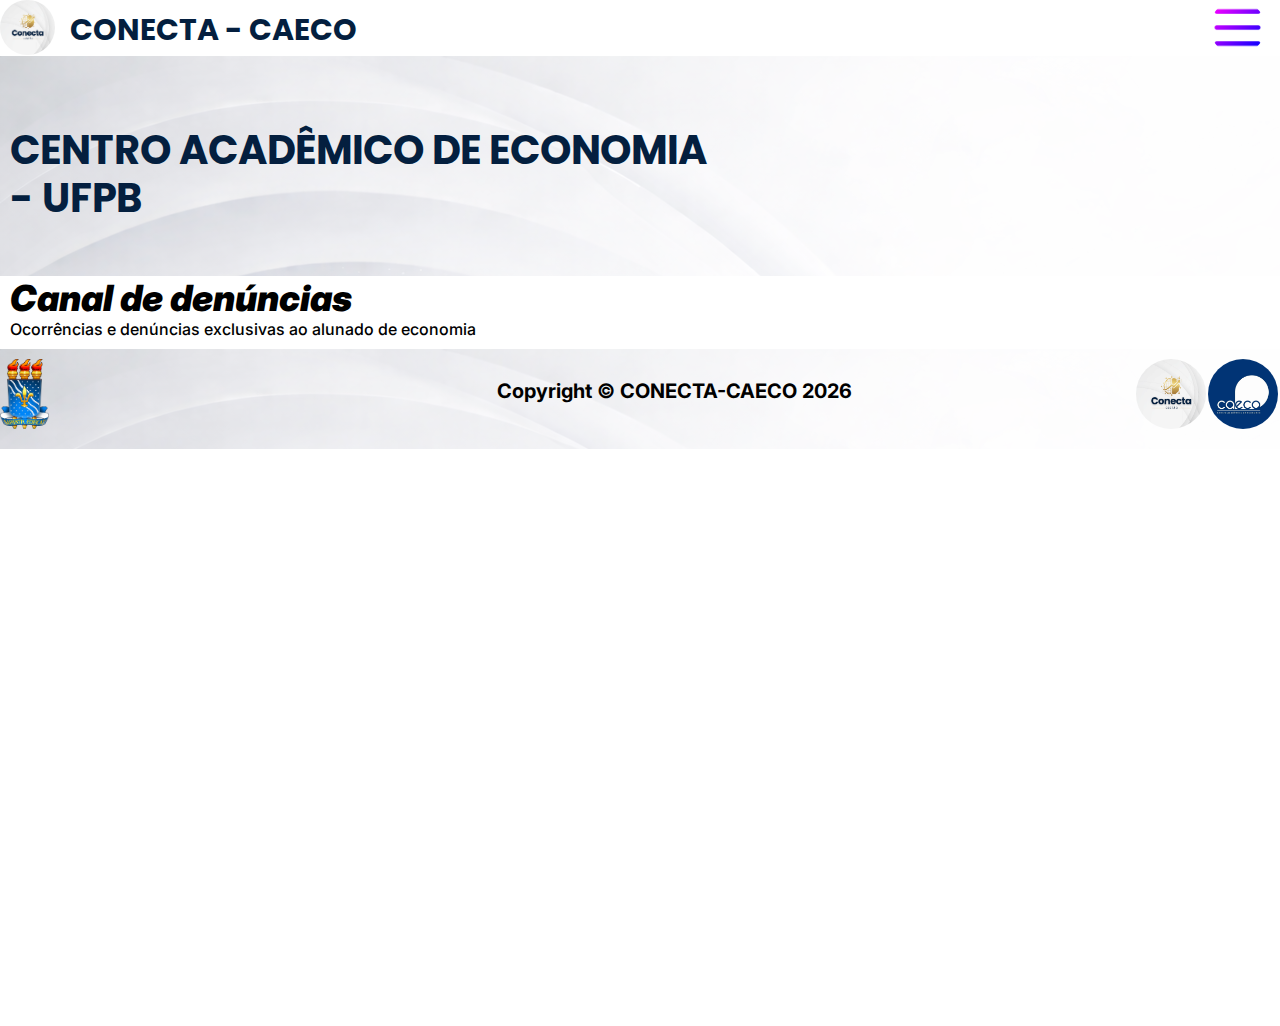
<file: denuncia.html>
<!DOCTYPE html>
<html lang="pt-br">
<head>
    <meta charset="UTF-8">
    <meta name="viewport" content="width=device-width, initial-scale=1.0">
    <link rel="stylesheet" href="CSS\style.css">
    <link rel="stylesheet" href="https://unpkg.com/aos@next/dist/aos.css" />
    <title>Canal de denúncias</title>
    <link rel="icon" type="image/png" href="imagens/Logo CAECO.jpg">
</head>
<body>
    <div class="top">
        <div id="menu">
            <img src="Imagens\Logo GESTÂO CONECTA.png">
            <h1>CONECTA - CAECO</h1>
            <aside>
                 <div id="icon-menu" onclick="abrirmenu()">
                    <img src="Imagens\barra_menu.png">
                </div><!--icon-menu-->

                <div id="barra-menu">
                    <ul>
                        <li><a href="index.html">Página Inicial</a></li>
                        <li><a href="noticias.html">Notícias</a></li>
                        <li><a href="transparencia.html">Transparência</a></li>
                        <li><a href="trabalhos.html">Análises</a></li>
                        <li><a href="denuncia.html">Denúncias</a></li>
                        <li><a href="loja.html">Loja</a></li>
                    </ul>
                </div><!--barra-menu-->
            </aside>
        </div>
        <div id="capa">
            <h1>CENTRO ACADÊMICO DE ECONOMIA - UFPB</h1>
        </div>
    </div>   
    <div class="texto">
        <h1>Canal de denúncias</h1>
        <h3>Ocorrências e denúncias exclusivas ao alunado de economia</h3>
        <div class="analises">
            <!--<div id="card">
                <h2>A GUERRA INVISÍVEL DA ECONOMIA BRASILEIRA</h2>
                <p>Mais uma semana se inicia e, junto com ela, há uma enxurrada de notícias sobre a importância
                    do cumprimento do arcabouço fiscal e da contenção de gastos...
                </p>
                <h4>Autor(a): Mateus Eufrasio<br>
                Data: 14/01/2026</h4>
                <a href="HTML\template.html"><button>Leia mais</button></a>
            </div>-->
            <div id="rodape">
                <img src="Imagens/Brasão_UFPB.png">
                <h2>Copyright &copy; CONECTA-CAECO 2026</h2>
                <div id="logo-rodape">
                    <img src="Imagens/Logo CAECO.jpg">
                    <img src="Imagens/Logo GESTÂO CONECTA.png">
                </div>
            </div>
        </div>
    </div>
    <script src="JS/script.js"></script>
</body>
</html>
</file>
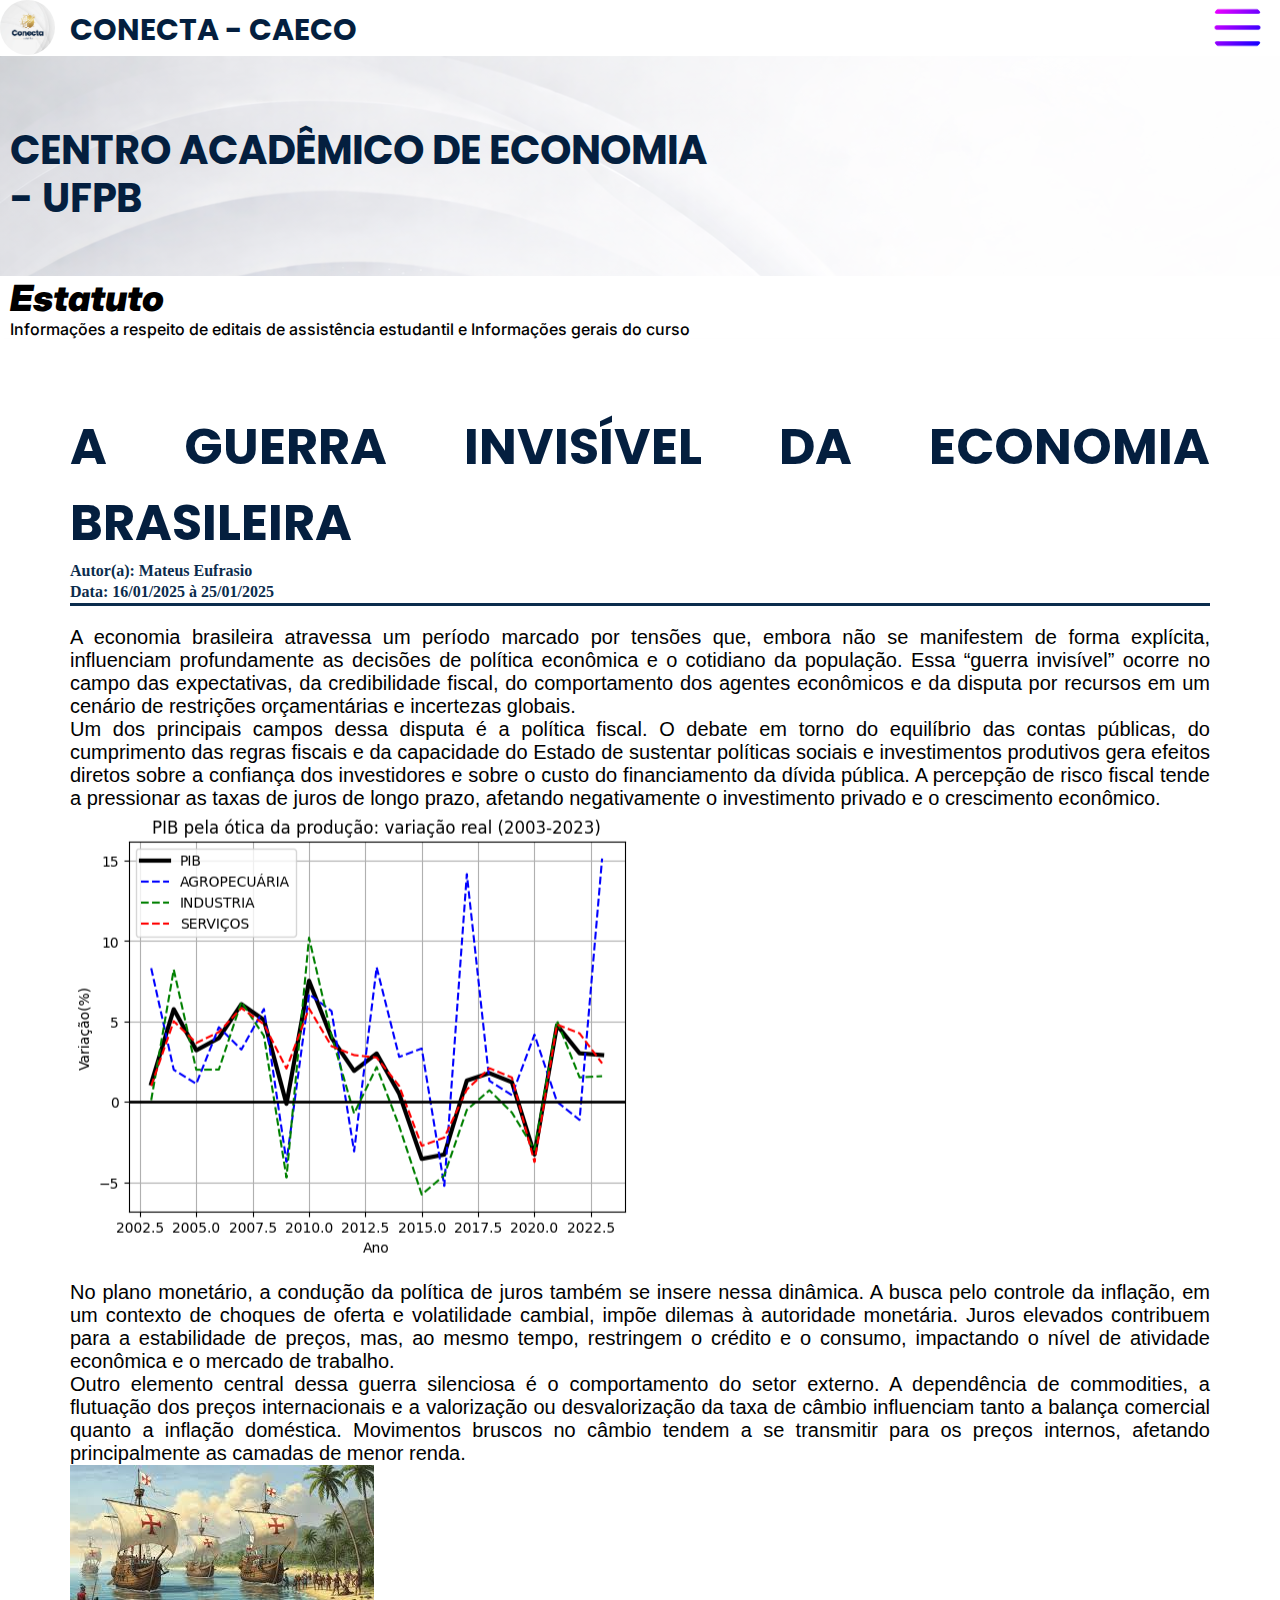
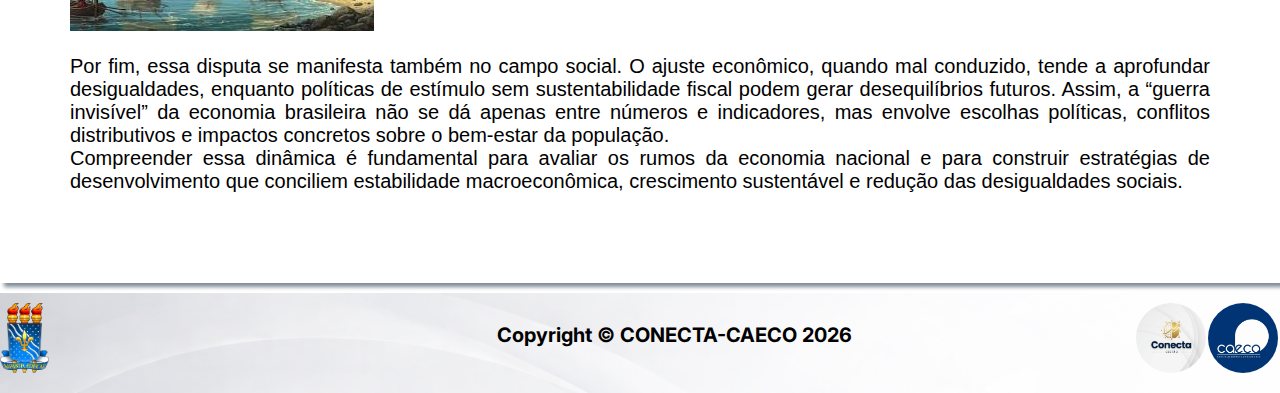
<file: estatuto.html>
<!DOCTYPE html>
<html lang="pt-br">
<head>
    <meta charset="UTF-8">
    <meta name="viewport" content="width=device-width, initial-scale=1.0">
    <link rel="stylesheet" href="CSS\style.css">
    <link rel="stylesheet" href="https://unpkg.com/aos@next/dist/aos.css" />
    <title>Estatuto - CAECO</title>
    <link rel="icon" type="image/png" href="imagens/Logo CAECO.jpg">
</head>
<body>
    <div class="top">
        <div id="menu">
            <img src="Imagens\Logo GESTÂO CONECTA.png">
            <h1>CONECTA - CAECO</h1>
            <aside>
                 <div id="icon-menu" onclick="abrirmenu()">
                    <img src="Imagens\barra_menu.png">
                </div><!--icon-menu-->

                <div id="barra-menu">
                    <ul>
                        <li><a href="index.html">Página Inicial</a></li>
                        <li><a href="noticias.html">Notícias</a></li>
                        <li><a href="transparencia.html">Transparência</a></li>
                        <li><a href="trabalhos.html">Análises</a></li>
                        <li><a href="denuncia.html">Denúncias</a></li>
                        <li><a href="estatuto.html">Estatuto</a></li>
                        <li><a href="loja.html">Loja</a></li>
                    </ul>
                </div><!--barra-menu-->
            </aside>
        </div>
        <div id="capa">
            <h1>CENTRO ACADÊMICO DE ECONOMIA - UFPB</h1>
        </div>

        <div class="texto">
            <h1>Estatuto</h1>
            <h3>Informações a respeito de editais de assistência estudantil e Informações gerais do curso</h3>
            <div id="materia">
                <h2><span>A GUERRA INVISÍVEL DA ECONOMIA BRASILEIRA</span></h2>
                <h4>Autor(a): Mateus Eufrasio<br>
                Data: 16/01/2025 à 25/01/2025</h4>
                <p>A economia brasileira atravessa um período marcado por tensões que, embora não se manifestem de forma explícita, influenciam profundamente as decisões de política econômica e o cotidiano da população. Essa “guerra invisível” ocorre no campo das expectativas, da credibilidade fiscal, do comportamento dos agentes econômicos e da disputa por recursos em um cenário de restrições orçamentárias e incertezas globais.

<br>Um dos principais campos dessa disputa é a política fiscal. O debate em torno do equilíbrio das contas públicas, do cumprimento das regras fiscais e da capacidade do Estado de sustentar políticas sociais e investimentos produtivos gera efeitos diretos sobre a confiança dos investidores e sobre o custo do financiamento da dívida pública. A percepção de risco fiscal tende a pressionar as taxas de juros de longo prazo, afetando negativamente o investimento privado e o crescimento econômico.</p>

<img src="imagens_materias\Captura de tela 2025-11-06 154913.png">

<p>No plano monetário, a condução da política de juros também se insere nessa dinâmica. A busca pelo controle da inflação, em um contexto de choques de oferta e volatilidade cambial, impõe dilemas à autoridade monetária. Juros elevados contribuem para a estabilidade de preços, mas, ao mesmo tempo, restringem o crédito e o consumo, impactando o nível de atividade econômica e o mercado de trabalho.

<br>Outro elemento central dessa guerra silenciosa é o comportamento do setor externo. A dependência de commodities, a flutuação dos preços internacionais e a valorização ou desvalorização da taxa de câmbio influenciam tanto a balança comercial quanto a inflação doméstica. Movimentos bruscos no câmbio tendem a se transmitir para os preços internos, afetando principalmente as camadas de menor renda.</p>

<img src="imagens_materias\images.jfif">

<p>Por fim, essa disputa se manifesta também no campo social. O ajuste econômico, quando mal conduzido, tende a aprofundar desigualdades, enquanto políticas de estímulo sem sustentabilidade fiscal podem gerar desequilíbrios futuros. Assim, a “guerra invisível” da economia brasileira não se dá apenas entre números e indicadores, mas envolve escolhas políticas, conflitos distributivos e impactos concretos sobre o bem-estar da população.

<br>Compreender essa dinâmica é fundamental para avaliar os rumos da economia nacional e para construir estratégias de desenvolvimento que conciliem estabilidade macroeconômica, crescimento sustentável e redução das desigualdades sociais.</p>
                </p>
            </div>
            <div id="rodape">
                <img src="Imagens/Brasão_UFPB.png">
                <h2>Copyright &copy; CONECTA-CAECO 2026</h2>
                <div id="logo-rodape">
                    <img src="Imagens/Logo CAECO.jpg">
                    <img src="Imagens/Logo GESTÂO CONECTA.png">
                </div>
            </div>
        </div>
        <script src="JS/script.js"></script>
</body>
</html>
</file>
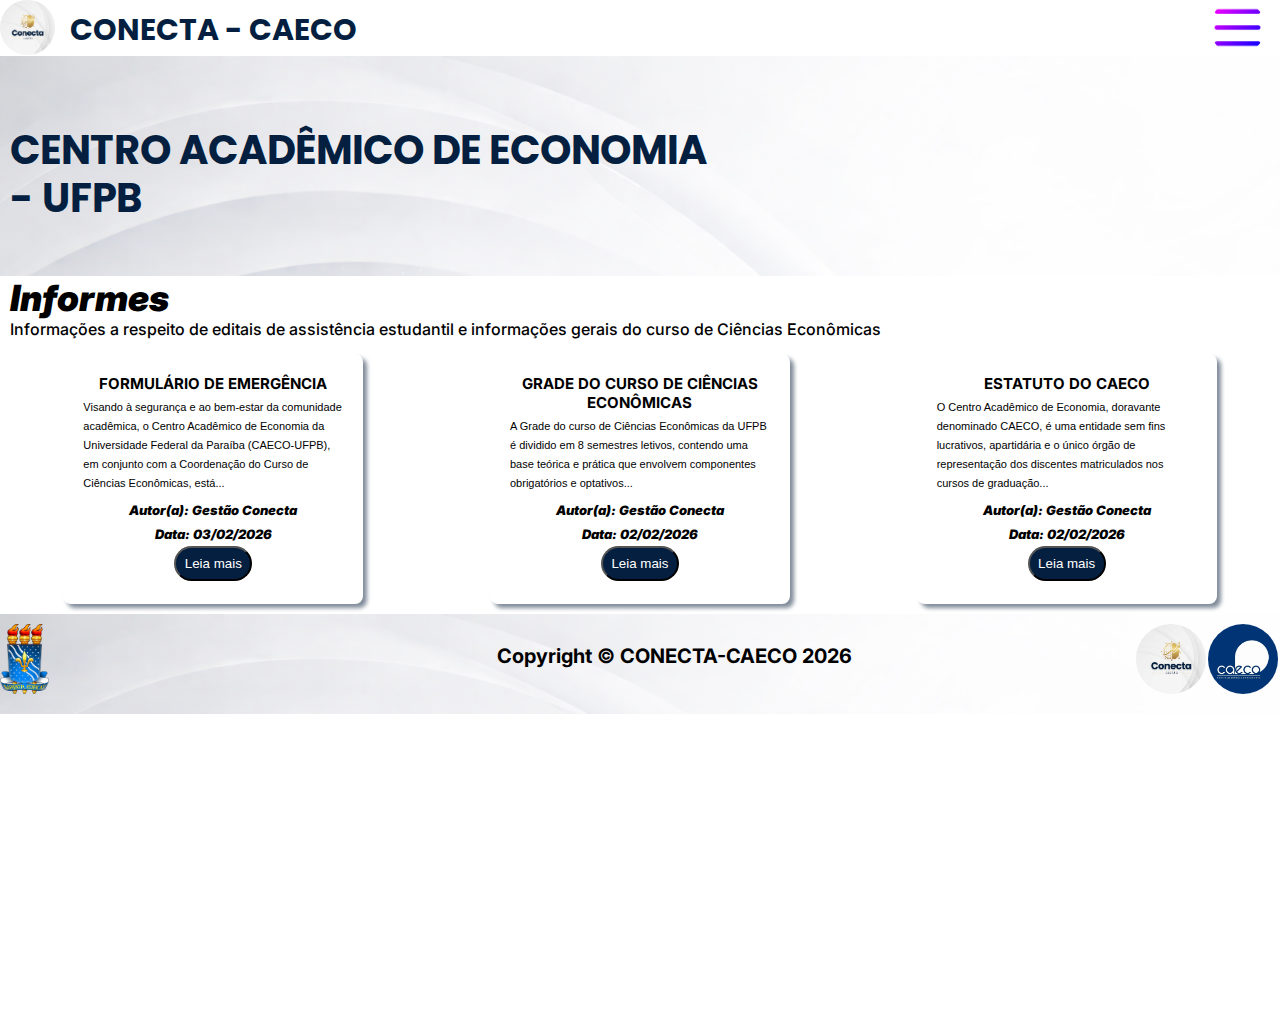
<file: noticias.html>
<!DOCTYPE html>
<html lang="pt-br">
<head>
    <meta charset="UTF-8">
    <meta name="viewport" content="width=device-width, initial-scale=1.0">
    <link rel="stylesheet" href="CSS\style.css">
    <link rel="stylesheet" href="https://unpkg.com/aos@next/dist/aos.css" />
    <title>Notícias</title>
    <link rel="icon" type="image/png" href="imagens/Logo CAECO.jpg">
</head>
<body>
    <div class="top">
        <div id="menu">
            <img src="Imagens\Logo GESTÂO CONECTA.png">
            <h1>CONECTA - CAECO</h1>
            <aside>
                 <div id="icon-menu" onclick="abrirmenu()">
                    <img src="Imagens\barra_menu.png">
                </div><!--icon-menu-->

                <div id="barra-menu">
                    <ul>
                        <li><a href="index.html">Página Inicial</a></li>
                        <li><a href="noticias.html">Notícias</a></li>
                        <li><a href="transparencia.html">Transparência</a></li>
                        <li><a href="trabalhos.html">Análises</a></li>
                        <li><a href="denuncia.html">Denúncias</a></li>
                        <li><a href="loja.html">Loja</a></li>
                    </ul>
                </div><!--barra-menu-->
            </aside>
        </div>
        <div id="capa">
            <h1>CENTRO ACADÊMICO DE ECONOMIA - UFPB</h1>
        </div>
    </div>   
    <div class="texto">
        <h1>Informes</h1>
        <h3>Informações a respeito de editais de assistência estudantil e informações gerais do curso de Ciências Econômicas</h3>
        <div class="analises">
            <div id="card">
                <h2>FORMULÁRIO DE EMERGÊNCIA</h2>
                <p>Visando à segurança e ao bem-estar da comunidade acadêmica, o Centro Acadêmico de Economia da Universidade Federal da Paraíba (CAECO-UFPB), em conjunto com a Coordenação do Curso de Ciências Econômicas, está...
                </p>
                <h4>Autor(a): Gestão Conecta<br>
                Data: 03/02/2026</h4>
                <a href="HTML\formulario_saude.html"><button>Leia mais</button></a>
            </div>

            <div id="card">
                <h2>GRADE DO CURSO DE CIÊNCIAS ECONÔMICAS</h2>
                <p>A Grade do curso de Ciências Econômicas da UFPB é dividido em 8 semestres letivos, contendo uma base teórica e prática que envolvem componentes obrigatórios e optativos...
                </p>
                <h4>Autor(a): Gestão Conecta<br>
                Data: 02/02/2026</h4>
                <a href="HTML\grade_curso.html"><button>Leia mais</button></a>
            </div>

            <div id="card">
                <h2>ESTATUTO DO CAECO</h2>
                <p>O Centro Acadêmico de Economia, doravante denominado CAECO, é uma entidade sem fins lucrativos, apartidária e o único órgão de representação dos discentes matriculados nos
                     cursos de graduação...
                </p>
                <h4>Autor(a): Gestão Conecta<br>
                Data: 02/02/2026</h4>
                <a href="HTML\estatuto.html"><button>Leia mais</button></a>
            </div>
            <div id="rodape">
                <img src="Imagens/Brasão_UFPB.png">
                <h2>Copyright &copy; CONECTA-CAECO 2026</h2>
                <div id="logo-rodape">
                    <img src="Imagens/Logo CAECO.jpg">
                    <img src="Imagens/Logo GESTÂO CONECTA.png">
                </div>
            </div>
        </div>
    </div>
    <script src="JS/script.js"></script>
</body>
</html>
</file>
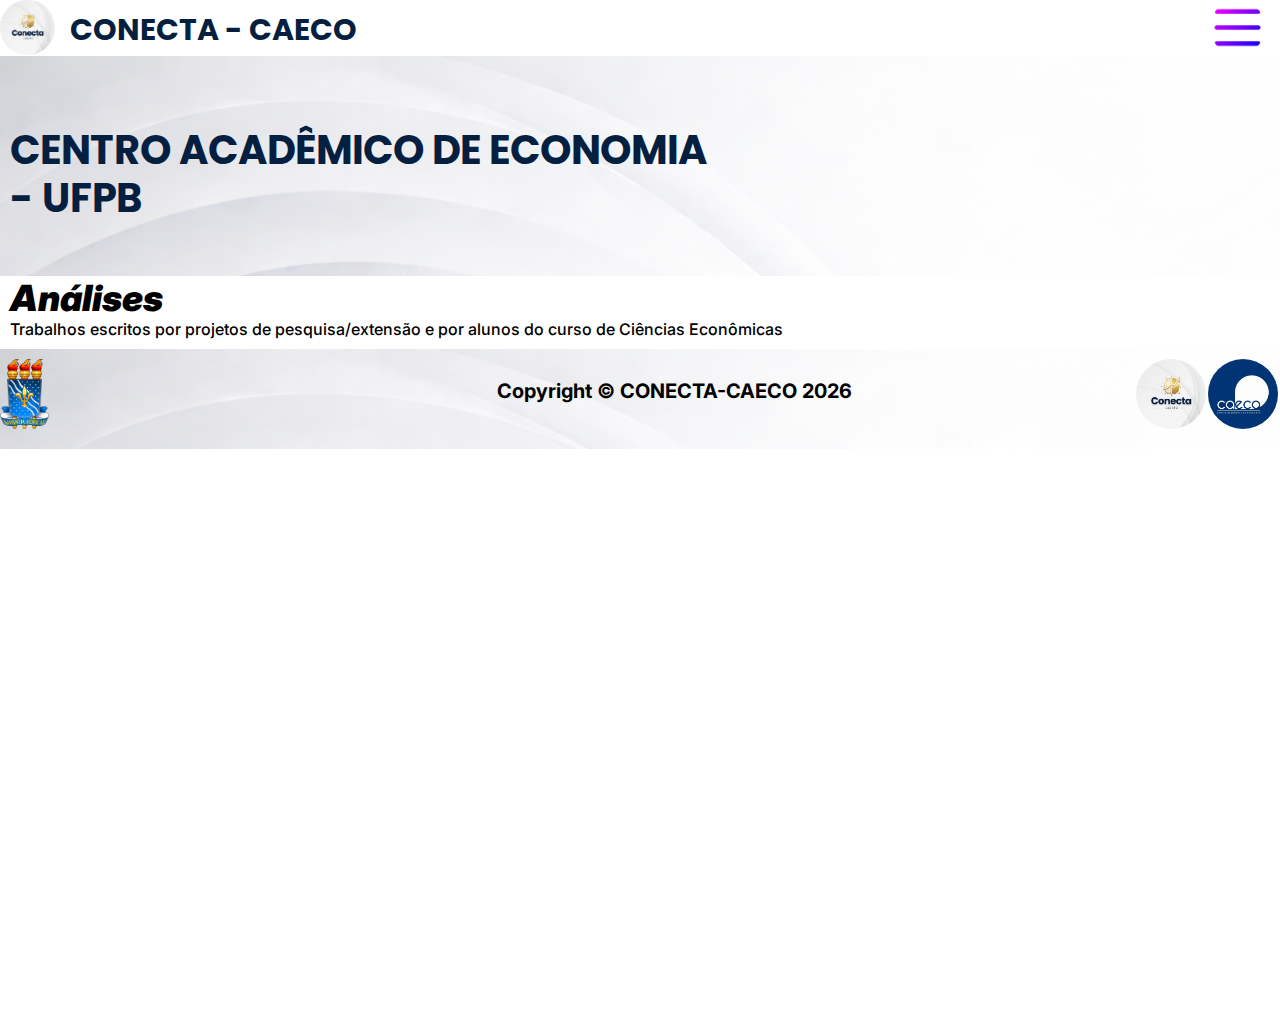
<file: trabalhos.html>
<!DOCTYPE html>
<html lang="pt-br">
<head>
    <meta charset="UTF-8">
    <meta name="viewport" content="width=device-width, initial-scale=1.0">
    <link rel="stylesheet" href="CSS\style.css">
    <link rel="stylesheet" href="https://unpkg.com/aos@next/dist/aos.css" />
    <title>Portal da Transparência</title>
    <link rel="icon" type="image/png" href="imagens/Logo CAECO.jpg">
</head>
<body>
    <div class="top">
        <div id="menu">
            <img src="Imagens\Logo GESTÂO CONECTA.png">
            <h1>CONECTA - CAECO</h1>
            <aside>
                 <div id="icon-menu" onclick="abrirmenu()">
                    <img src="Imagens\barra_menu.png">
                </div><!--icon-menu-->

                <div id="barra-menu">
                    <ul>
                        <li><a href="index.html">Página Inicial</a></li>
                        <li><a href="noticias.html">Notícias</a></li>
                        <li><a href="transparencia.html">Transparência</a></li>
                        <li><a href="trabalhos.html">Análises</a></li>
                        <li><a href="denuncia.html">Denúncias</a></li>
                        <li><a href="loja.html">Loja</a></li>
                    </ul>
                </div><!--barra-menu-->
            </aside>
        </div>
        <div id="capa">
            <h1>CENTRO ACADÊMICO DE ECONOMIA - UFPB</h1>
        </div>
    </div>   
    <div class="texto">
        <h1>Análises</h1>
        <h3>Trabalhos escritos por projetos de pesquisa/extensão e por alunos do curso de Ciências Econômicas</h3>
        <div class="analises">
            <!--<div id="card">
                <h2>A GUERRA INVISÍVEL DA ECONOMIA BRASILEIRA</h2>
                <p>Mais uma semana se inicia e, junto com ela, há uma enxurrada de notícias sobre a importância
                    do cumprimento do arcabouço fiscal e da contenção de gastos...
                </p>
                <h4>Autor(a): Mateus Eufrasio<br>
                Data: 14/01/2026</h4>
                <a href="HTML\template.html"><button>Leia mais</button></a>
            </div>-->
            <div id="rodape">
                <img src="Imagens/Brasão_UFPB.png">
                <h2>Copyright &copy; CONECTA-CAECO 2026</h2>
                <div id="logo-rodape">
                    <img src="Imagens/Logo CAECO.jpg">
                    <img src="Imagens/Logo GESTÂO CONECTA.png">
                </div>
            </div>
        </div>
    </div>
    <script src="JS/script.js"></script>
</body>
</html>
</file>
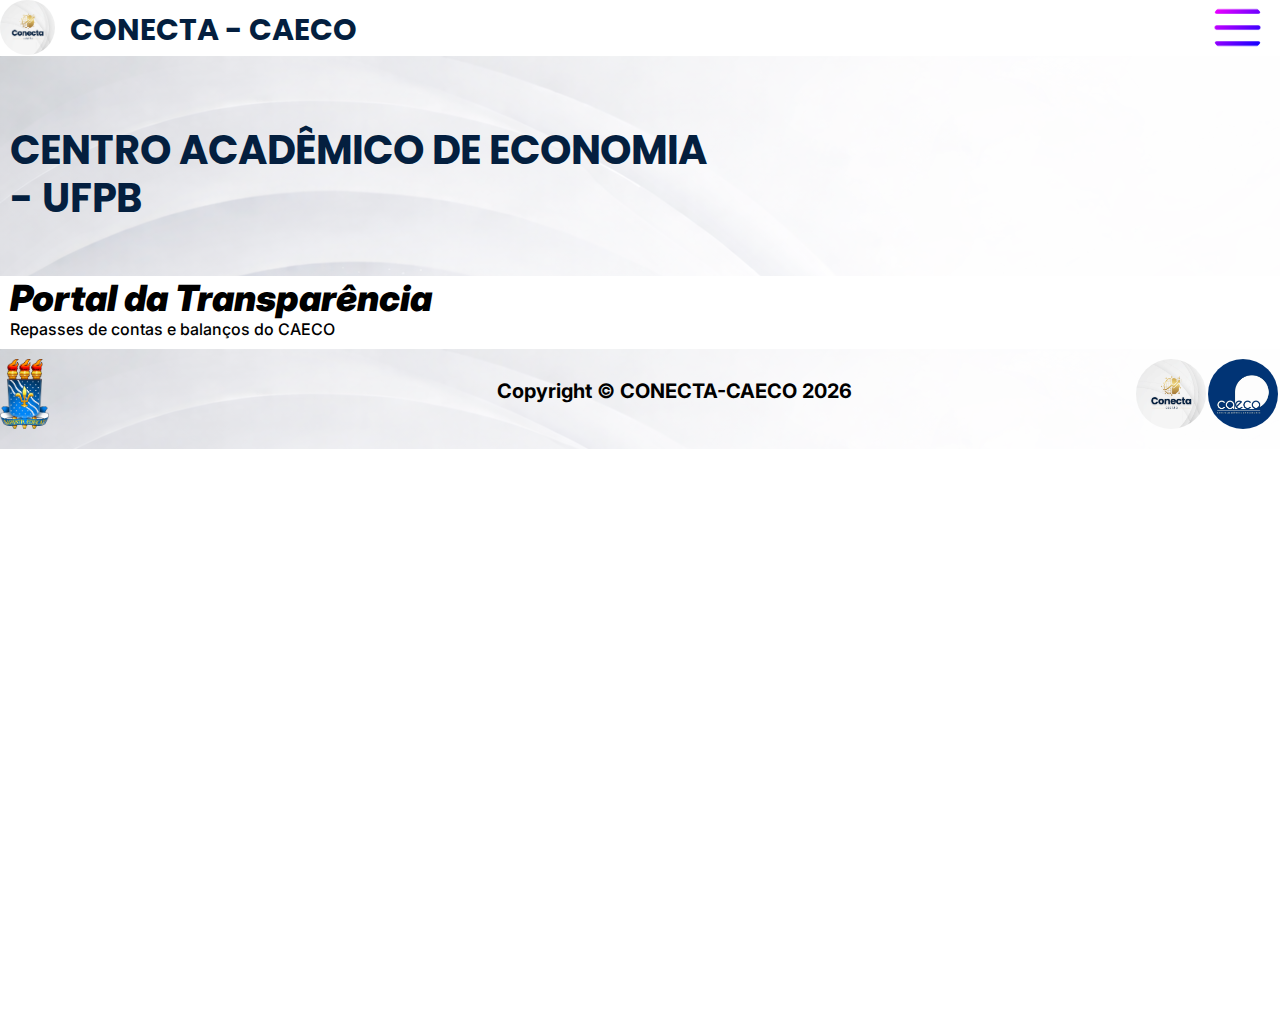
<file: transparencia.html>
<!DOCTYPE html>
<html lang="pt-br">
<head>
    <meta charset="UTF-8">
    <meta name="viewport" content="width=device-width, initial-scale=1.0">
    <link rel="stylesheet" href="CSS\style.css">
    <link rel="stylesheet" href="https://unpkg.com/aos@next/dist/aos.css" />
    <title>Portal da Transparência</title>
    <link rel="icon" type="image/png" href="imagens/Logo CAECO.jpg">
</head>
<body>
    <div class="top">
        <div id="menu">
            <img src="Imagens\Logo GESTÂO CONECTA.png">
            <h1>CONECTA - CAECO</h1>
            <aside>
                 <div id="icon-menu" onclick="abrirmenu()">
                    <img src="Imagens\barra_menu.png">
                </div><!--icon-menu-->

                <div id="barra-menu">
                    <ul>
                        <li><a href="index.html">Página Inicial</a></li>
                        <li><a href="noticias.html">Notícias</a></li>
                        <li><a href="transparencia.html">Transparência</a></li>
                        <li><a href="trabalhos.html">Análises</a></li>
                        <li><a href="denuncia.html">Denúncias</a></li>
                        <li><a href="loja.html">Loja</a></li>
                    </ul>
                </div><!--barra-menu-->
            </aside>
        </div>
        <div id="capa">
            <h1>CENTRO ACADÊMICO DE ECONOMIA - UFPB</h1>
        </div>
    </div>   
    <div class="texto">
        <h1>Portal da Transparência</h1>
        <h3>Repasses de contas e balanços do CAECO</h3>
        <div class="analises">
            <!--<div id="card">
                <h2>A GUERRA INVISÍVEL DA ECONOMIA BRASILEIRA</h2>
                <p>Mais uma semana se inicia e, junto com ela, há uma enxurrada de notícias sobre a importância
                    do cumprimento do arcabouço fiscal e da contenção de gastos...
                </p>
                <h4>Autor(a): Mateus Eufrasio<br>
                Data: 14/01/2026</h4>
                <a href="HTML\template.html"><button>Leia mais</button></a>
            </div>-->
            <div id="rodape">
                <img src="Imagens/Brasão_UFPB.png">
                <h2>Copyright &copy; CONECTA-CAECO 2026</h2>
                <div id="logo-rodape">
                    <img src="Imagens/Logo CAECO.jpg">
                    <img src="Imagens/Logo GESTÂO CONECTA.png">
                </div>
            </div>
        </div>
    </div>
    <script src="JS/script.js"></script>
</body>
</html>
</file>
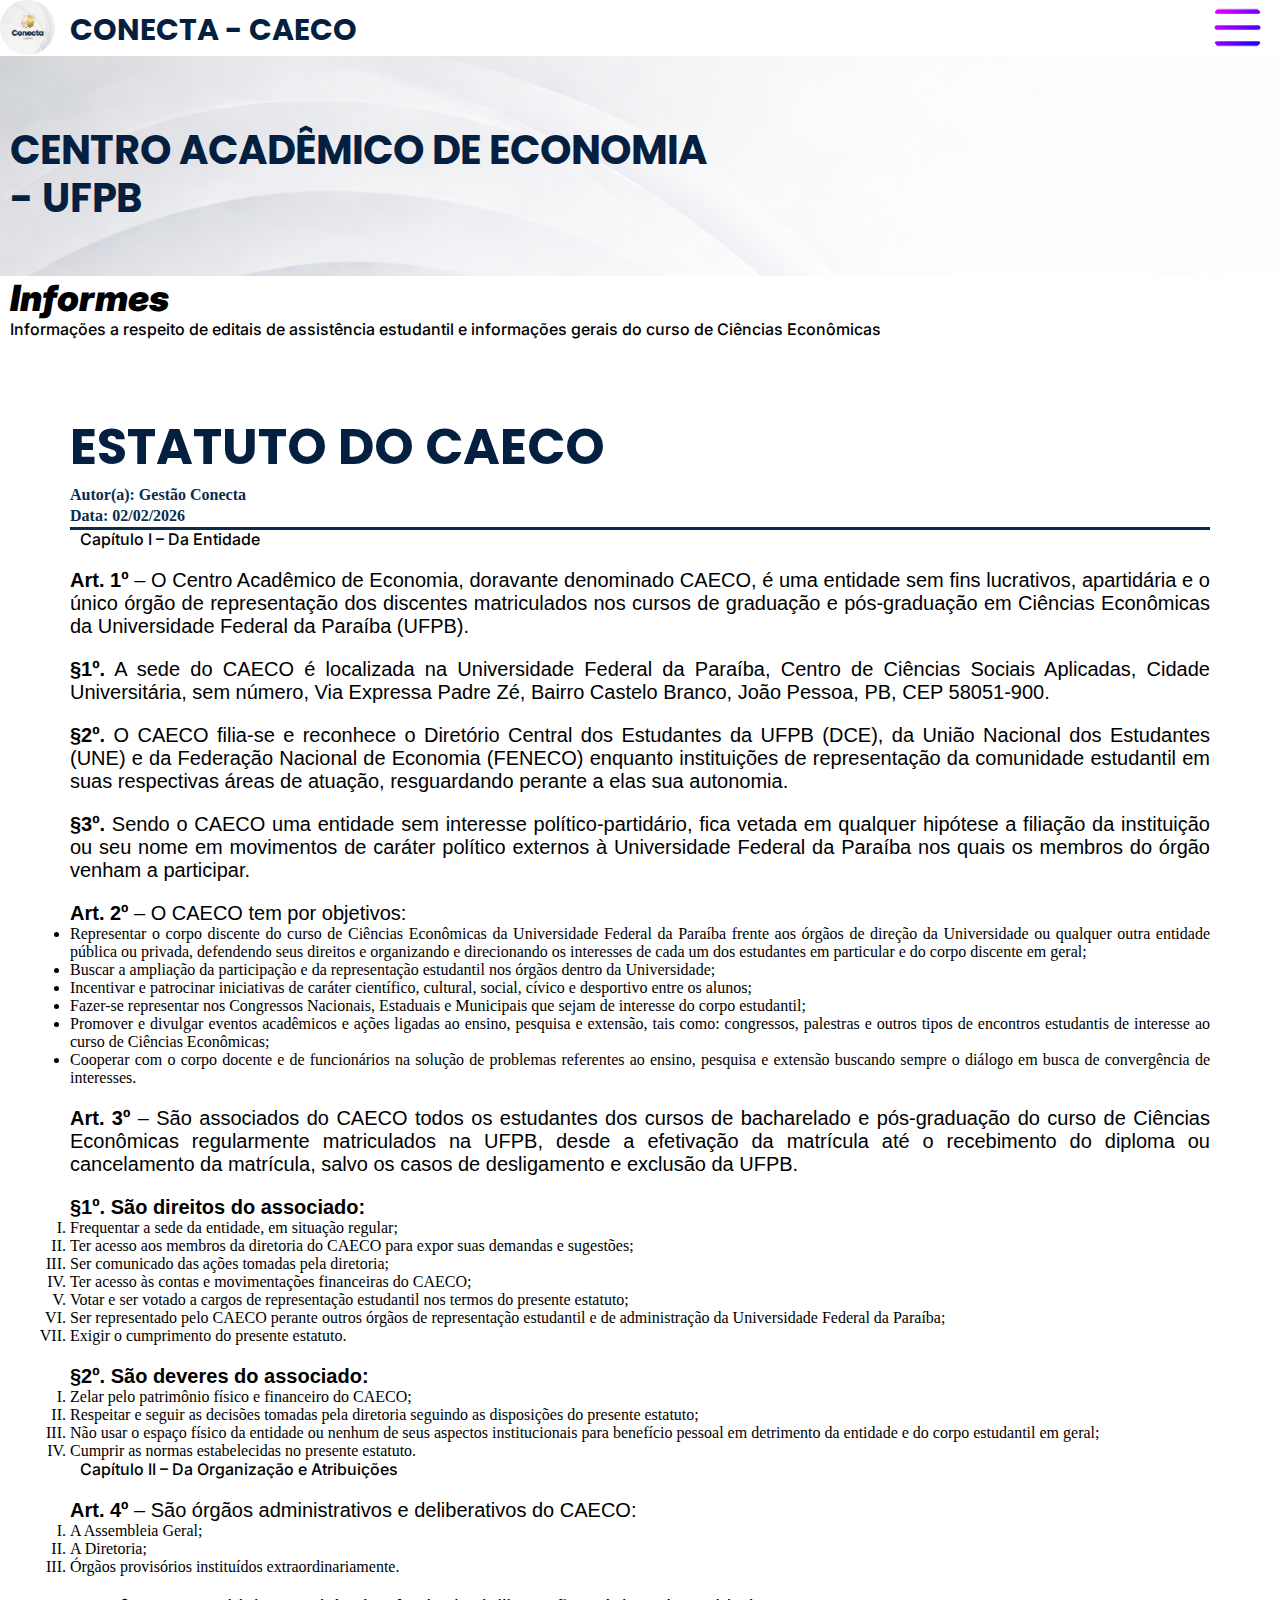
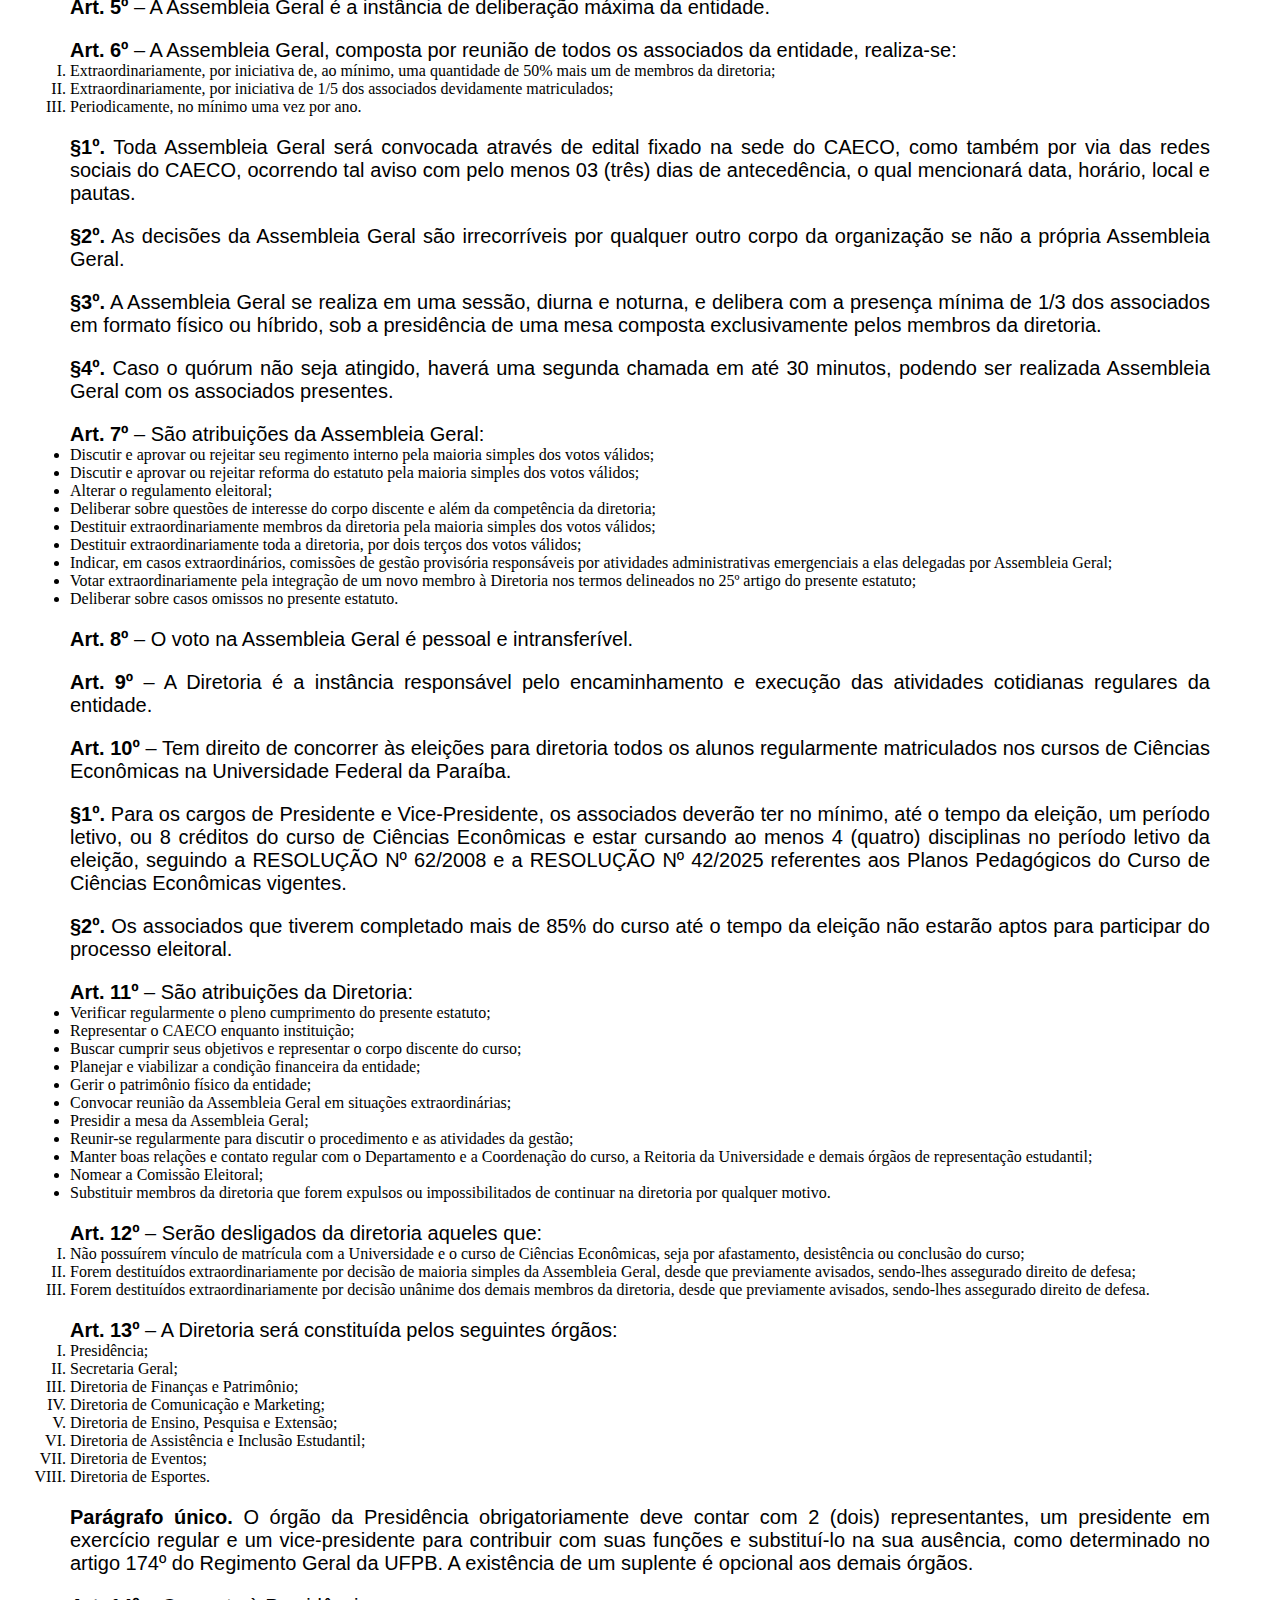
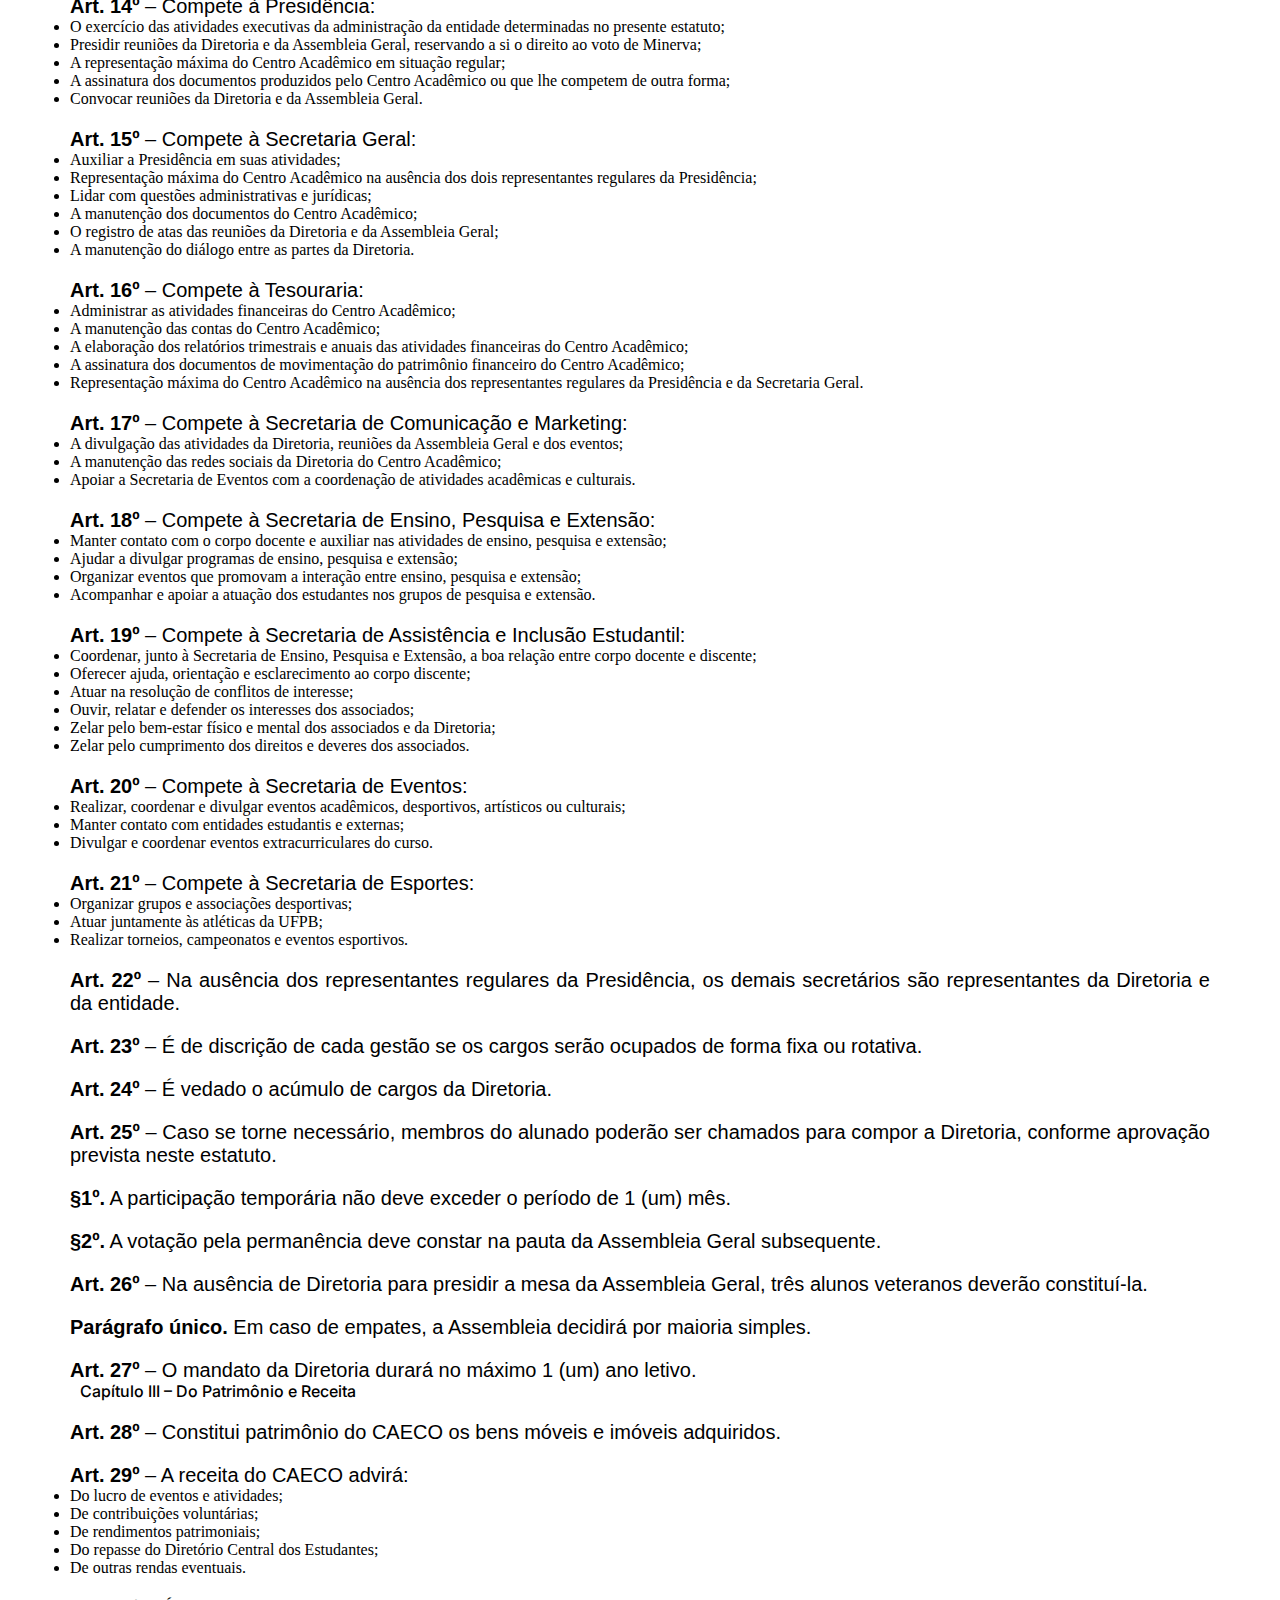
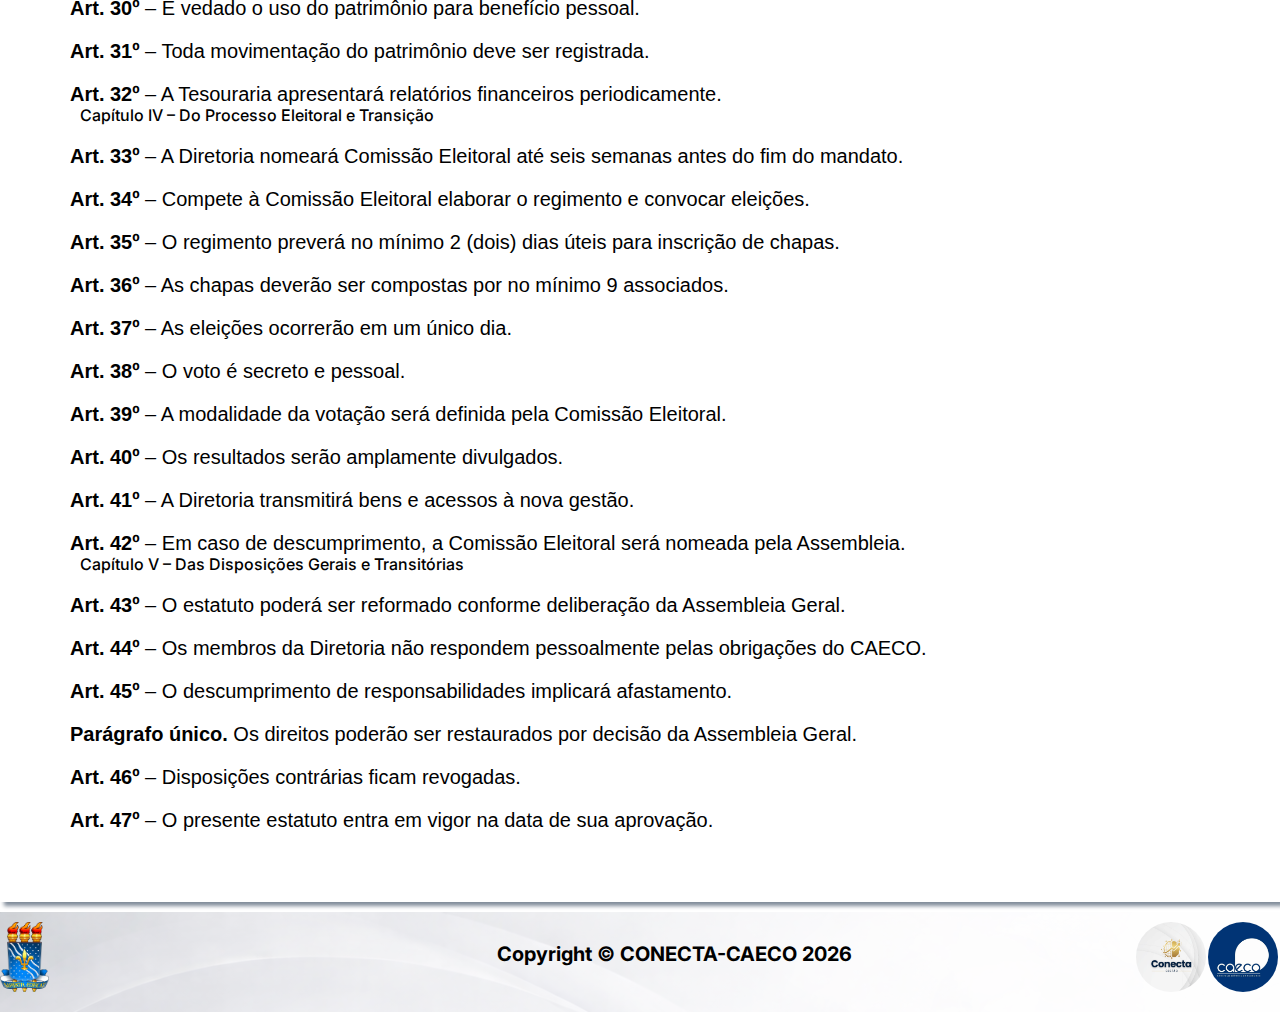
<file: HTML/estatuto.html>
<!DOCTYPE html>
<html lang="pt-br">
<head>
    <meta charset="UTF-8">
    <meta name="viewport" content="width=device-width, initial-scale=1.0">
    <link rel="stylesheet" href="..\CSS\style.css">
    <link rel="stylesheet" href="https://unpkg.com/aos@next/dist/aos.css" />
    <title>Estatuto - CAECO</title>
    <link rel="icon" type="image/png" href="imagens/Logo CAECO.jpg">
</head>
<body>
    <div class="top">
        <div id="menu">
            <img src="..\Imagens\Logo GESTÂO CONECTA.png">
            <h1>CONECTA - CAECO</h1>
            <aside>
                 <div id="icon-menu" onclick="abrirmenu()">
                    <img src="..\Imagens\barra_menu.png">
                </div><!--icon-menu-->

                <div id="barra-menu">
                    <ul>
                        <li><a href="..\index.html">Página Inicial</a></li>
                        <li><a href="..\noticias.html">Notícias</a></li>
                        <li><a href="..\transparencia.html">Transparência</a></li>
                        <li><a href="..\trabalhos.html">Análises</a></li>
                        <li><a href="..\loja.html">Loja</a></li>
                    </ul>
                </div><!--barra-menu-->
            </aside>
        </div>
        <div id="capa">
            <h1>CENTRO ACADÊMICO DE ECONOMIA - UFPB</h1>
        </div>

        <div class="texto">
            <h1>Informes</h1>
            <h3>Informações a respeito de editais de assistência estudantil e informações gerais do curso de Ciências Econômicas</h3>
            <div id="materia">
                <h2><span>ESTATUTO DO CAECO</span></h2>
                <h4>Autor(a): Gestão Conecta<br>
                Data: 02/02/2026</h4>
                <h3>Capítulo I – Da Entidade</h3>

<p><strong>Art. 1º</strong> – O Centro Acadêmico de Economia, doravante denominado CAECO, é uma entidade sem fins lucrativos, apartidária e o único órgão de representação dos discentes matriculados nos cursos de graduação e pós-graduação em Ciências Econômicas da Universidade Federal da Paraíba (UFPB).</p>

<p><strong>§1º.</strong> A sede do CAECO é localizada na Universidade Federal da Paraíba, Centro de Ciências Sociais Aplicadas, Cidade Universitária, sem número, Via Expressa Padre Zé, Bairro Castelo Branco, João Pessoa, PB, CEP 58051-900.</p>

<p><strong>§2º.</strong> O CAECO filia-se e reconhece o Diretório Central dos Estudantes da UFPB (DCE), da União Nacional dos Estudantes (UNE) e da Federação Nacional de Economia (FENECO) enquanto instituições de representação da comunidade estudantil em suas respectivas áreas de atuação, resguardando perante a elas sua autonomia.</p>

<p><strong>§3º.</strong> Sendo o CAECO uma entidade sem interesse político-partidário, fica vetada em qualquer hipótese a filiação da instituição ou seu nome em movimentos de caráter político externos à Universidade Federal da Paraíba nos quais os membros do órgão venham a participar.</p>

<p><strong>Art. 2º</strong> – O CAECO tem por objetivos:</p>
<ul>
    <li>Representar o corpo discente do curso de Ciências Econômicas da Universidade Federal da Paraíba frente aos órgãos de direção da Universidade ou qualquer outra entidade pública ou privada, defendendo seus direitos e organizando e direcionando os interesses de cada um dos estudantes em particular e do corpo discente em geral;</li>
    <li>Buscar a ampliação da participação e da representação estudantil nos órgãos dentro da Universidade;</li>
    <li>Incentivar e patrocinar iniciativas de caráter científico, cultural, social, cívico e desportivo entre os alunos;</li>
    <li>Fazer-se representar nos Congressos Nacionais, Estaduais e Municipais que sejam de interesse do corpo estudantil;</li>
    <li>Promover e divulgar eventos acadêmicos e ações ligadas ao ensino, pesquisa e extensão, tais como: congressos, palestras e outros tipos de encontros estudantis de interesse ao curso de Ciências Econômicas;</li>
    <li>Cooperar com o corpo docente e de funcionários na solução de problemas referentes ao ensino, pesquisa e extensão buscando sempre o diálogo em busca de convergência de interesses.</li>
</ul>

<p><strong>Art. 3º</strong> – São associados do CAECO todos os estudantes dos cursos de bacharelado e pós-graduação do curso de Ciências Econômicas regularmente matriculados na UFPB, desde a efetivação da matrícula até o recebimento do diploma ou cancelamento da matrícula, salvo os casos de desligamento e exclusão da UFPB.</p>

<p><strong>§1º. São direitos do associado:</strong></p>
<ol type="I">
    <li>Frequentar a sede da entidade, em situação regular;</li>
    <li>Ter acesso aos membros da diretoria do CAECO para expor suas demandas e sugestões;</li>
    <li>Ser comunicado das ações tomadas pela diretoria;</li>
    <li>Ter acesso às contas e movimentações financeiras do CAECO;</li>
    <li>Votar e ser votado a cargos de representação estudantil nos termos do presente estatuto;</li>
    <li>Ser representado pelo CAECO perante outros órgãos de representação estudantil e de administração da Universidade Federal da Paraíba;</li>
    <li>Exigir o cumprimento do presente estatuto.</li>
</ol>

<p><strong>§2º. São deveres do associado:</strong></p>
<ol type="I">
    <li>Zelar pelo patrimônio físico e financeiro do CAECO;</li>
    <li>Respeitar e seguir as decisões tomadas pela diretoria seguindo as disposições do presente estatuto;</li>
    <li>Não usar o espaço físico da entidade ou nenhum de seus aspectos institucionais para benefício pessoal em detrimento da entidade e do corpo estudantil em geral;</li>
    <li>Cumprir as normas estabelecidas no presente estatuto.</li>
</ol>

<h3>Capítulo II – Da Organização e Atribuições</h3>

<p><strong>Art. 4º</strong> – São órgãos administrativos e deliberativos do CAECO:</p>
<ol type="I">
    <li>A Assembleia Geral;</li>
    <li>A Diretoria;</li>
    <li>Órgãos provisórios instituídos extraordinariamente.</li>
</ol>

<p><strong>Art. 5º</strong> – A Assembleia Geral é a instância de deliberação máxima da entidade.</p>

<p><strong>Art. 6º</strong> – A Assembleia Geral, composta por reunião de todos os associados da entidade, realiza-se:</p>
<ol type="I">
    <li>Extraordinariamente, por iniciativa de, ao mínimo, uma quantidade de 50% mais um de membros da diretoria;</li>
    <li>Extraordinariamente, por iniciativa de 1/5 dos associados devidamente matriculados;</li>
    <li>Periodicamente, no mínimo uma vez por ano.</li>
</ol>

<p><strong>§1º.</strong> Toda Assembleia Geral será convocada através de edital fixado na sede do CAECO, como também por via das redes sociais do CAECO, ocorrendo tal aviso com pelo menos 03 (três) dias de antecedência, o qual mencionará data, horário, local e pautas.</p>

<p><strong>§2º.</strong> As decisões da Assembleia Geral são irrecorríveis por qualquer outro corpo da organização se não a própria Assembleia Geral.</p>

<p><strong>§3º.</strong> A Assembleia Geral se realiza em uma sessão, diurna e noturna, e delibera com a presença mínima de 1/3 dos associados em formato físico ou híbrido, sob a presidência de uma mesa composta exclusivamente pelos membros da diretoria.</p>

<p><strong>§4º.</strong> Caso o quórum não seja atingido, haverá uma segunda chamada em até 30 minutos, podendo ser realizada Assembleia Geral com os associados presentes.</p>

<p><strong>Art. 7º</strong> – São atribuições da Assembleia Geral:</p>
<ul>
    <li>Discutir e aprovar ou rejeitar seu regimento interno pela maioria simples dos votos válidos;</li>
    <li>Discutir e aprovar ou rejeitar reforma do estatuto pela maioria simples dos votos válidos;</li>
    <li>Alterar o regulamento eleitoral;</li>
    <li>Deliberar sobre questões de interesse do corpo discente e além da competência da diretoria;</li>
    <li>Destituir extraordinariamente membros da diretoria pela maioria simples dos votos válidos;</li>
    <li>Destituir extraordinariamente toda a diretoria, por dois terços dos votos válidos;</li>
    <li>Indicar, em casos extraordinários, comissões de gestão provisória responsáveis por atividades administrativas emergenciais a elas delegadas por Assembleia Geral;</li>
    <li>Votar extraordinariamente pela integração de um novo membro à Diretoria nos termos delineados no 25º artigo do presente estatuto;</li>
    <li>Deliberar sobre casos omissos no presente estatuto.</li>
</ul>

<p><strong>Art. 8º</strong> – O voto na Assembleia Geral é pessoal e intransferível.</p>

<p><strong>Art. 9º</strong> – A Diretoria é a instância responsável pelo encaminhamento e execução das atividades cotidianas regulares da entidade.</p>

<p><strong>Art. 10º</strong> – Tem direito de concorrer às eleições para diretoria todos os alunos regularmente matriculados nos cursos de Ciências Econômicas na Universidade Federal da Paraíba.</p>

<p><strong>§1º.</strong> Para os cargos de Presidente e Vice-Presidente, os associados deverão ter no mínimo, até o tempo da eleição, um período letivo, ou 8 créditos do curso de Ciências Econômicas e estar cursando ao menos 4 (quatro) disciplinas no período letivo da eleição, seguindo a RESOLUÇÃO Nº 62/2008 e a RESOLUÇÃO Nº 42/2025 referentes aos Planos Pedagógicos do Curso de Ciências Econômicas vigentes.</p>

<p><strong>§2º.</strong> Os associados que tiverem completado mais de 85% do curso até o tempo da eleição não estarão aptos para participar do processo eleitoral.</p>

<p><strong>Art. 11º</strong> – São atribuições da Diretoria:</p>
<ul>
    <li>Verificar regularmente o pleno cumprimento do presente estatuto;</li>
    <li>Representar o CAECO enquanto instituição;</li>
    <li>Buscar cumprir seus objetivos e representar o corpo discente do curso;</li>
    <li>Planejar e viabilizar a condição financeira da entidade;</li>
    <li>Gerir o patrimônio físico da entidade;</li>
    <li>Convocar reunião da Assembleia Geral em situações extraordinárias;</li>
    <li>Presidir a mesa da Assembleia Geral;</li>
    <li>Reunir-se regularmente para discutir o procedimento e as atividades da gestão;</li>
    <li>Manter boas relações e contato regular com o Departamento e a Coordenação do curso, a Reitoria da Universidade e demais órgãos de representação estudantil;</li>
    <li>Nomear a Comissão Eleitoral;</li>
    <li>Substituir membros da diretoria que forem expulsos ou impossibilitados de continuar na diretoria por qualquer motivo.</li>
</ul>

<p><strong>Art. 12º</strong> – Serão desligados da diretoria aqueles que:</p>
<ol type="I">
    <li>Não possuírem vínculo de matrícula com a Universidade e o curso de Ciências Econômicas, seja por afastamento, desistência ou conclusão do curso;</li>
    <li>Forem destituídos extraordinariamente por decisão de maioria simples da Assembleia Geral, desde que previamente avisados, sendo-lhes assegurado direito de defesa;</li>
    <li>Forem destituídos extraordinariamente por decisão unânime dos demais membros da diretoria, desde que previamente avisados, sendo-lhes assegurado direito de defesa.</li>
</ol>

<p><strong>Art. 13º</strong> – A Diretoria será constituída pelos seguintes órgãos:</p>
<ol type="I">
    <li>Presidência;</li>
    <li>Secretaria Geral;</li>
    <li>Diretoria de Finanças e Patrimônio;</li>
    <li>Diretoria de Comunicação e Marketing;</li>
    <li>Diretoria de Ensino, Pesquisa e Extensão;</li>
    <li>Diretoria de Assistência e Inclusão Estudantil;</li>
    <li>Diretoria de Eventos;</li>
    <li>Diretoria de Esportes.</li>
</ol>

<p><strong>Parágrafo único.</strong> O órgão da Presidência obrigatoriamente deve contar com 2 (dois) representantes, um presidente em exercício regular e um vice-presidente para contribuir com suas funções e substituí-lo na sua ausência, como determinado no artigo 174º do Regimento Geral da UFPB. A existência de um suplente é opcional aos demais órgãos.</p>

<p><strong>Art. 14º</strong> – Compete à Presidência:</p>
<ul>
    <li>O exercício das atividades executivas da administração da entidade determinadas no presente estatuto;</li>
    <li>Presidir reuniões da Diretoria e da Assembleia Geral, reservando a si o direito ao voto de Minerva;</li>
    <li>A representação máxima do Centro Acadêmico em situação regular;</li>
    <li>A assinatura dos documentos produzidos pelo Centro Acadêmico ou que lhe competem de outra forma;</li>
    <li>Convocar reuniões da Diretoria e da Assembleia Geral.</li>
</ul>

<p><strong>Art. 15º</strong> – Compete à Secretaria Geral:</p>
<ul>
    <li>Auxiliar a Presidência em suas atividades;</li>
    <li>Representação máxima do Centro Acadêmico na ausência dos dois representantes regulares da Presidência;</li>
    <li>Lidar com questões administrativas e jurídicas;</li>
    <li>A manutenção dos documentos do Centro Acadêmico;</li>
    <li>O registro de atas das reuniões da Diretoria e da Assembleia Geral;</li>
    <li>A manutenção do diálogo entre as partes da Diretoria.</li>
</ul>

<p><strong>Art. 16º</strong> – Compete à Tesouraria:</p>
<ul>
    <li>Administrar as atividades financeiras do Centro Acadêmico;</li>
    <li>A manutenção das contas do Centro Acadêmico;</li>
    <li>A elaboração dos relatórios trimestrais e anuais das atividades financeiras do Centro Acadêmico;</li>
    <li>A assinatura dos documentos de movimentação do patrimônio financeiro do Centro Acadêmico;</li>
    <li>Representação máxima do Centro Acadêmico na ausência dos representantes regulares da Presidência e da Secretaria Geral.</li>
</ul>

<p><strong>Art. 17º</strong> – Compete à Secretaria de Comunicação e Marketing:</p>
<ul>
    <li>A divulgação das atividades da Diretoria, reuniões da Assembleia Geral e dos eventos;</li>
    <li>A manutenção das redes sociais da Diretoria do Centro Acadêmico;</li>
    <li>Apoiar a Secretaria de Eventos com a coordenação de atividades acadêmicas e culturais.</li>
</ul>

<p><strong>Art. 18º</strong> – Compete à Secretaria de Ensino, Pesquisa e Extensão:</p>
<ul>
    <li>Manter contato com o corpo docente e auxiliar nas atividades de ensino, pesquisa e extensão;</li>
    <li>Ajudar a divulgar programas de ensino, pesquisa e extensão;</li>
    <li>Organizar eventos que promovam a interação entre ensino, pesquisa e extensão;</li>
    <li>Acompanhar e apoiar a atuação dos estudantes nos grupos de pesquisa e extensão.</li>
</ul>

<p><strong>Art. 19º</strong> – Compete à Secretaria de Assistência e Inclusão Estudantil:</p>
<ul>
    <li>Coordenar, junto à Secretaria de Ensino, Pesquisa e Extensão, a boa relação entre corpo docente e discente;</li>
    <li>Oferecer ajuda, orientação e esclarecimento ao corpo discente;</li>
    <li>Atuar na resolução de conflitos de interesse;</li>
    <li>Ouvir, relatar e defender os interesses dos associados;</li>
    <li>Zelar pelo bem-estar físico e mental dos associados e da Diretoria;</li>
    <li>Zelar pelo cumprimento dos direitos e deveres dos associados.</li>
</ul>

<p><strong>Art. 20º</strong> – Compete à Secretaria de Eventos:</p>
<ul>
    <li>Realizar, coordenar e divulgar eventos acadêmicos, desportivos, artísticos ou culturais;</li>
    <li>Manter contato com entidades estudantis e externas;</li>
    <li>Divulgar e coordenar eventos extracurriculares do curso.</li>
</ul>

<p><strong>Art. 21º</strong> – Compete à Secretaria de Esportes:</p>
<ul>
    <li>Organizar grupos e associações desportivas;</li>
    <li>Atuar juntamente às atléticas da UFPB;</li>
    <li>Realizar torneios, campeonatos e eventos esportivos.</li>
</ul>

<p><strong>Art. 22º</strong> – Na ausência dos representantes regulares da Presidência, os demais secretários são representantes da Diretoria e da entidade.</p>

<p><strong>Art. 23º</strong> – É de discrição de cada gestão se os cargos serão ocupados de forma fixa ou rotativa.</p>

<p><strong>Art. 24º</strong> – É vedado o acúmulo de cargos da Diretoria.</p>

<p><strong>Art. 25º</strong> – Caso se torne necessário, membros do alunado poderão ser chamados para compor a Diretoria, conforme aprovação prevista neste estatuto.</p>

<p><strong>§1º.</strong> A participação temporária não deve exceder o período de 1 (um) mês.</p>

<p><strong>§2º.</strong> A votação pela permanência deve constar na pauta da Assembleia Geral subsequente.</p>

<p><strong>Art. 26º</strong> – Na ausência de Diretoria para presidir a mesa da Assembleia Geral, três alunos veteranos deverão constituí-la.</p>

<p><strong>Parágrafo único.</strong> Em caso de empates, a Assembleia decidirá por maioria simples.</p>

<p><strong>Art. 27º</strong> – O mandato da Diretoria durará no máximo 1 (um) ano letivo.</p>

<h3>Capítulo III – Do Patrimônio e Receita</h3>

<p><strong>Art. 28º</strong> – Constitui patrimônio do CAECO os bens móveis e imóveis adquiridos.</p>

<p><strong>Art. 29º</strong> – A receita do CAECO advirá:</p>
<ul>
    <li>Do lucro de eventos e atividades;</li>
    <li>De contribuições voluntárias;</li>
    <li>De rendimentos patrimoniais;</li>
    <li>Do repasse do Diretório Central dos Estudantes;</li>
    <li>De outras rendas eventuais.</li>
</ul>

<p><strong>Art. 30º</strong> – É vedado o uso do patrimônio para benefício pessoal.</p>

<p><strong>Art. 31º</strong> – Toda movimentação do patrimônio deve ser registrada.</p>

<p><strong>Art. 32º</strong> – A Tesouraria apresentará relatórios financeiros periodicamente.</p>

<h3>Capítulo IV – Do Processo Eleitoral e Transição</h3>

<p><strong>Art. 33º</strong> – A Diretoria nomeará Comissão Eleitoral até seis semanas antes do fim do mandato.</p>

<p><strong>Art. 34º</strong> – Compete à Comissão Eleitoral elaborar o regimento e convocar eleições.</p>

<p><strong>Art. 35º</strong> – O regimento preverá no mínimo 2 (dois) dias úteis para inscrição de chapas.</p>

<p><strong>Art. 36º</strong> – As chapas deverão ser compostas por no mínimo 9 associados.</p>

<p><strong>Art. 37º</strong> – As eleições ocorrerão em um único dia.</p>

<p><strong>Art. 38º</strong> – O voto é secreto e pessoal.</p>

<p><strong>Art. 39º</strong> – A modalidade da votação será definida pela Comissão Eleitoral.</p>

<p><strong>Art. 40º</strong> – Os resultados serão amplamente divulgados.</p>

<p><strong>Art. 41º</strong> – A Diretoria transmitirá bens e acessos à nova gestão.</p>

<p><strong>Art. 42º</strong> – Em caso de descumprimento, a Comissão Eleitoral será nomeada pela Assembleia.</p>

<h3>Capítulo V – Das Disposições Gerais e Transitórias</h3>

<p><strong>Art. 43º</strong> – O estatuto poderá ser reformado conforme deliberação da Assembleia Geral.</p>

<p><strong>Art. 44º</strong> – Os membros da Diretoria não respondem pessoalmente pelas obrigações do CAECO.</p>

<p><strong>Art. 45º</strong> – O descumprimento de responsabilidades implicará afastamento.</p>

<p><strong>Parágrafo único.</strong> Os direitos poderão ser restaurados por decisão da Assembleia Geral.</p>

<p><strong>Art. 46º</strong> – Disposições contrárias ficam revogadas.</p>

<p><strong>Art. 47º</strong> – O presente estatuto entra em vigor na data de sua aprovação.</p>

            </div>
            <div id="rodape">
                <img src="../Imagens/Brasão_UFPB.png">
                <h2>Copyright &copy; CONECTA-CAECO 2026</h2>
                <div id="logo-rodape">
                    <img src="../Imagens/Logo CAECO.jpg">
                    <img src="../Imagens/Logo GESTÂO CONECTA.png">
                </div>
            </div>
        </div>
        <script src="../JS/script.js"></script>
</body>
</html>
</file>
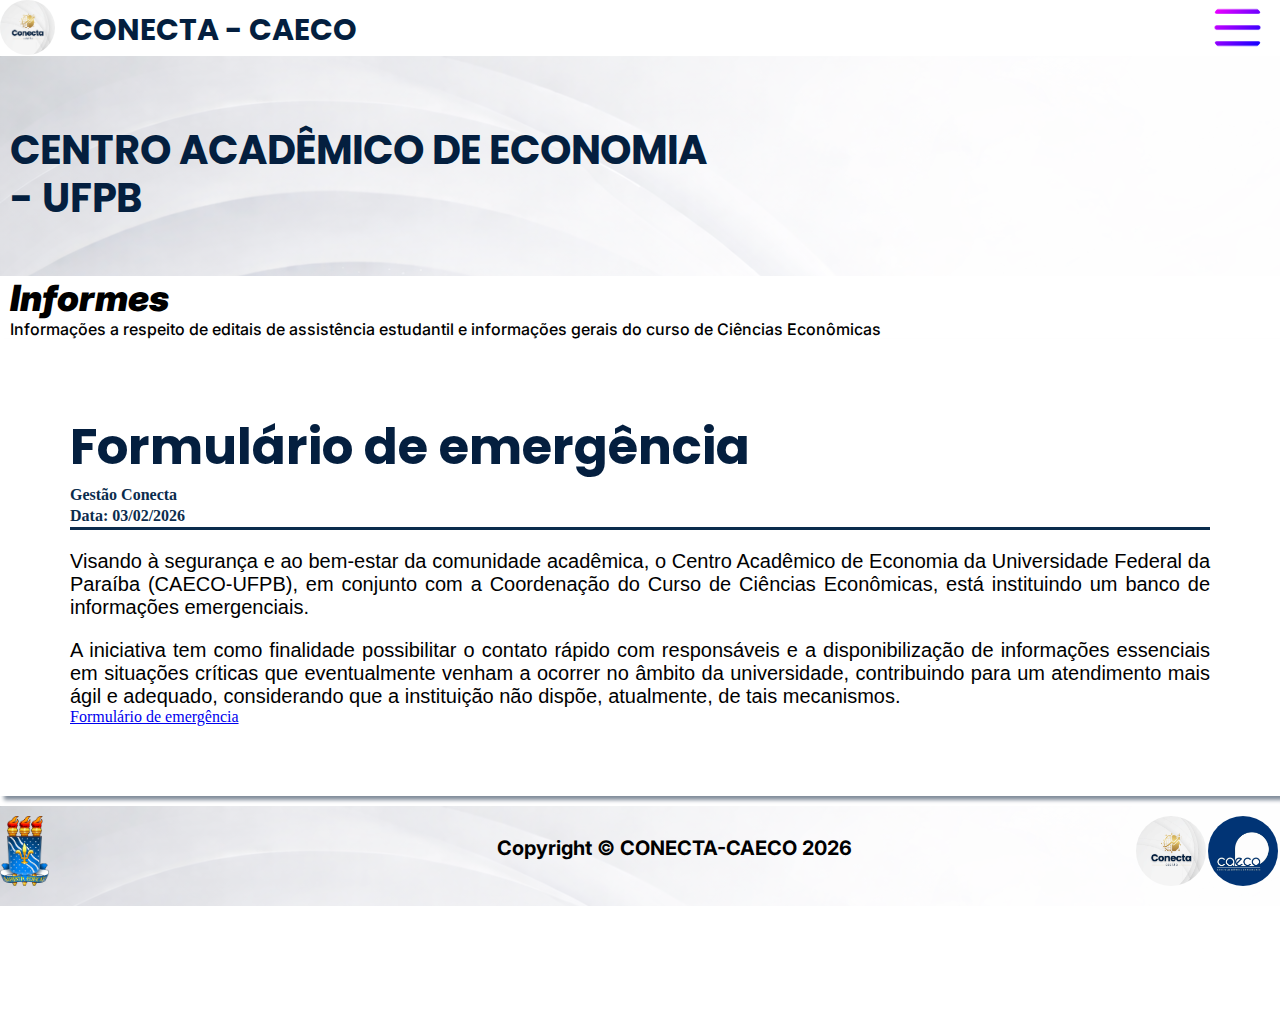
<file: HTML/formulario_saude.html>
<!DOCTYPE html>
<html lang="pt-br">
<head>
    <meta charset="UTF-8">
    <meta name="viewport" content="width=device-width, initial-scale=1.0">
    <link rel="stylesheet" href="..\CSS\style.css">
    <link rel="stylesheet" href="https://unpkg.com/aos@next/dist/aos.css" />
    <title>Formulário de emergência</title>
    <link rel="icon" type="image/png" href="imagens/Logo CAECO.jpg">
</head>
<body>
    <div class="top">
        <div id="menu">
            <img src="..\Imagens\Logo GESTÂO CONECTA.png">
            <h1>CONECTA - CAECO</h1>
            <aside>
                 <div id="icon-menu" onclick="abrirmenu()">
                    <img src="..\Imagens\barra_menu.png">
                </div><!--icon-menu-->

                <div id="barra-menu">
                    <ul>
                        <li><a href="..\index.html">Página Inicial</a></li>
                        <li><a href="..\noticias.html">Notícias</a></li>
                        <li><a href="..\transparencia.html">Transparência</a></li>
                        <li><a href="..\trabalhos.html">Análises</a></li>
                        <li><a href="..\denuncia.html">Denúncias</a></li>
                        <li><a href="..\loja.html">Loja</a></li>
                    </ul>
                </div><!--barra-menu-->
            </aside>
        </div>
        <div id="capa">
            <h1>CENTRO ACADÊMICO DE ECONOMIA - UFPB</h1>
        </div>

        <div class="texto">
            <h1>Informes</h1>
            <h3>Informações a respeito de editais de assistência estudantil e informações gerais do curso de Ciências Econômicas</h3>
            <div id="materia">
                <h2><span>Formulário de emergência</span></h2>
                <h4>Gestão Conecta<br>
                Data: 03/02/2026</h4>
                <p>Visando à segurança e ao bem-estar da comunidade acadêmica, o Centro Acadêmico de Economia da Universidade Federal da Paraíba (CAECO-UFPB), em conjunto com a Coordenação do Curso de Ciências Econômicas, está instituindo um banco de informações emergenciais.</p>
                <p>A iniciativa tem como finalidade possibilitar o contato rápido com responsáveis e a disponibilização de informações essenciais em situações críticas que eventualmente venham a ocorrer no âmbito da universidade, contribuindo para um atendimento mais ágil e adequado, considerando que a instituição não dispõe, atualmente, de tais mecanismos.</p>
                <a href='https://docs.google.com/forms/d/e/1FAIpQLSdstMT9-fGVfHO29NmOt_yOHugCvHpdQFFDDXWEthdU_NfZEA/viewform'>Formulário de emergência</a>
            </div>
            <div id="rodape">
                <img src="../Imagens/Brasão_UFPB.png">
                <h2>Copyright &copy; CONECTA-CAECO 2026</h2>
                <div id="logo-rodape">
                    <img src="../Imagens/Logo CAECO.jpg">
                    <img src="../Imagens/Logo GESTÂO CONECTA.png">
                </div>
            </div>
        </div>
        <script src="../JS/script.js"></script>
</body>
</html>
</file>
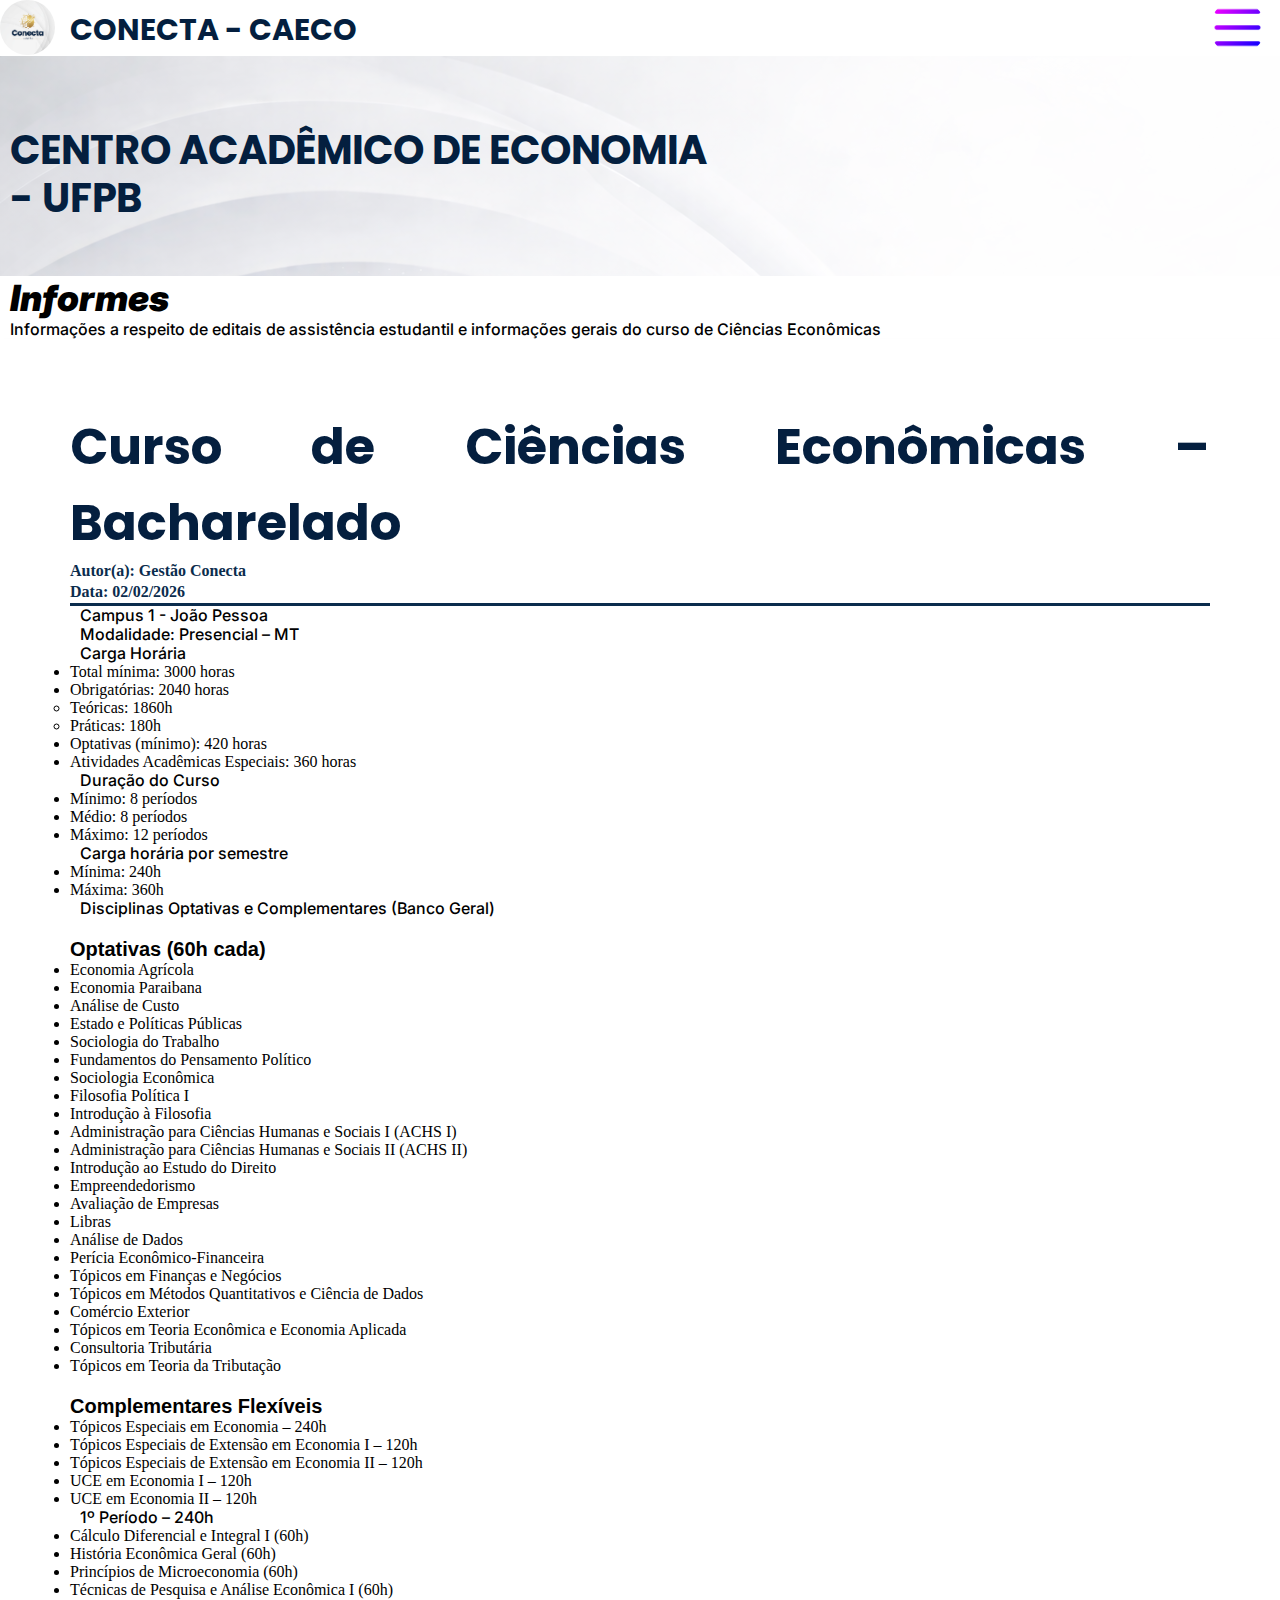
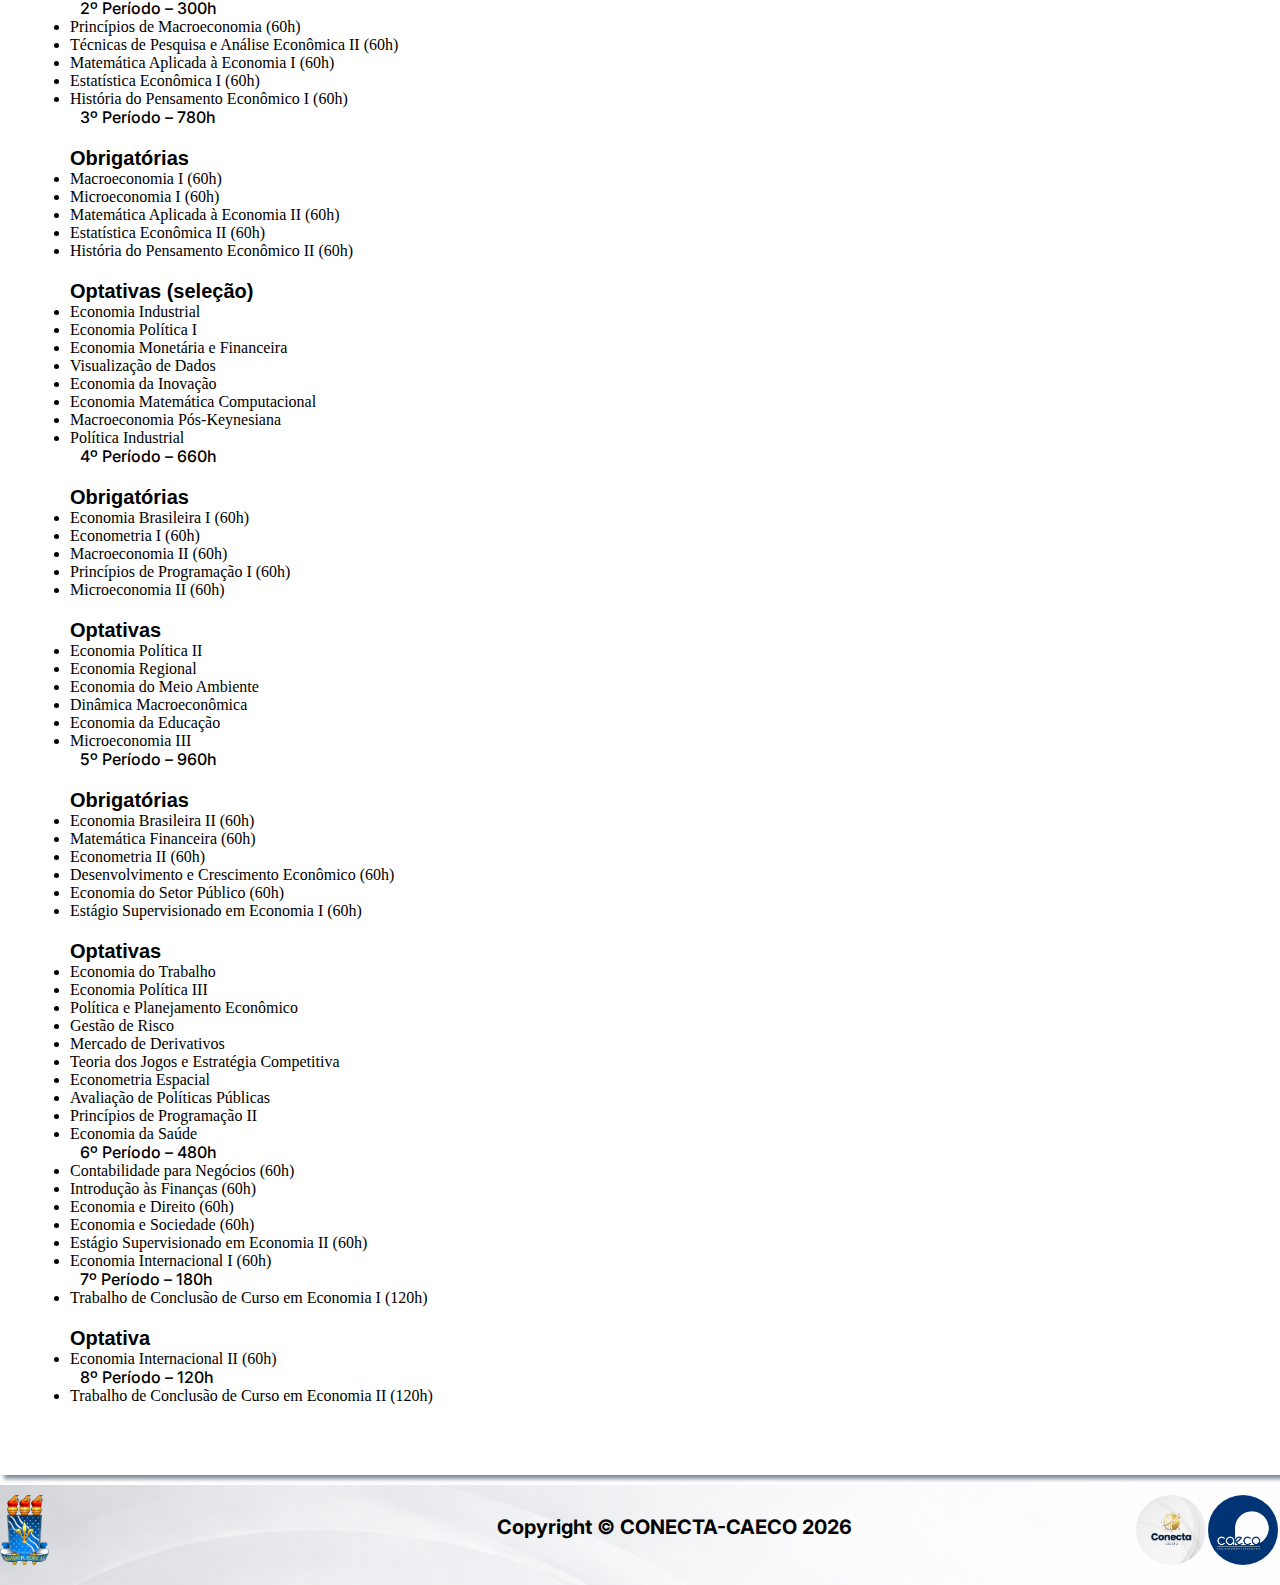
<file: HTML/grade_curso.html>
<!DOCTYPE html>
<html lang="pt-br">
<head>
    <meta charset="UTF-8">
    <meta name="viewport" content="width=device-width, initial-scale=1.0">
    <link rel="stylesheet" href="..\CSS\style.css">
    <link rel="stylesheet" href="https://unpkg.com/aos@next/dist/aos.css" />
    <title>Grade do curso</title>
    <link rel="icon" type="image/png" href="imagens/Logo CAECO.jpg">
</head>
<body>
    <div class="top">
        <div id="menu">
            <img src="..\Imagens\Logo GESTÂO CONECTA.png">
            <h1>CONECTA - CAECO</h1>
            <aside>
                 <div id="icon-menu" onclick="abrirmenu()">
                    <img src="..\Imagens\barra_menu.png">
                </div><!--icon-menu-->

                <div id="barra-menu">
                    <ul>
                        <li><a href="..\index.html">Página Inicial</a></li>
                        <li><a href="..\noticias.html">Notícias</a></li>
                        <li><a href="..\transparencia.html">Transparência</a></li>
                        <li><a href="..\trabalhos.html">Análises</a></li>
                        <li><a href="..\denuncia.html">Denúncias</a></li>
                        <li><a href="..\loja.html">Loja</a></li>
                    </ul>
                </div><!--barra-menu-->
            </aside>
        </div>
        <div id="capa">
            <h1>CENTRO ACADÊMICO DE ECONOMIA - UFPB</h1>
        </div>

        <div class="texto">
            <h1>Informes</h1>
            <h3>Informações a respeito de editais de assistência estudantil e informações gerais do curso de Ciências Econômicas</h3>
            <div id="materia">
                <h2><span>Curso de Ciências Econômicas – Bacharelado</span></h2>
                <h4>Autor(a): Gestão Conecta<br>
                Data: 02/02/2026</h4>
                <h3>Campus 1 - João Pessoa</h3>
                <h3>Modalidade: Presencial – MT</h3>
                <h3>Carga Horária</h3>
<ul>
    <li>Total mínima: 3000 horas</li>
    <li>Obrigatórias: 2040 horas
        <ul>
            <li>Teóricas: 1860h</li>
            <li>Práticas: 180h</li>
        </ul>
    </li>
    <li>Optativas (mínimo): 420 horas</li>
    <li>Atividades Acadêmicas Especiais: 360 horas</li>
</ul>

<h3>Duração do Curso</h3>
<ul>
    <li>Mínimo: 8 períodos</li>
    <li>Médio: 8 períodos</li>
    <li>Máximo: 12 períodos</li>
</ul>

<h3>Carga horária por semestre</h3>
<ul>
    <li>Mínima: 240h</li>
    <li>Máxima: 360h</li>
</ul>

<h3>Disciplinas Optativas e Complementares (Banco Geral)</h3>

<p><strong>Optativas (60h cada)</strong></p>
<ul>
    <li>Economia Agrícola</li>
    <li>Economia Paraibana</li>
    <li>Análise de Custo</li>
    <li>Estado e Políticas Públicas</li>
    <li>Sociologia do Trabalho</li>
    <li>Fundamentos do Pensamento Político</li>
    <li>Sociologia Econômica</li>
    <li>Filosofia Política I</li>
    <li>Introdução à Filosofia</li>
    <li>Administração para Ciências Humanas e Sociais I (ACHS I)</li>
    <li>Administração para Ciências Humanas e Sociais II (ACHS II)</li>
    <li>Introdução ao Estudo do Direito</li>
    <li>Empreendedorismo</li>
    <li>Avaliação de Empresas</li>
    <li>Libras</li>
    <li>Análise de Dados</li>
    <li>Perícia Econômico-Financeira</li>
    <li>Tópicos em Finanças e Negócios</li>
    <li>Tópicos em Métodos Quantitativos e Ciência de Dados</li>
    <li>Comércio Exterior</li>
    <li>Tópicos em Teoria Econômica e Economia Aplicada</li>
    <li>Consultoria Tributária</li>
    <li>Tópicos em Teoria da Tributação</li>
</ul>

<p><strong>Complementares Flexíveis</strong></p>
<ul>
    <li>Tópicos Especiais em Economia – 240h</li>
    <li>Tópicos Especiais de Extensão em Economia I – 120h</li>
    <li>Tópicos Especiais de Extensão em Economia II – 120h</li>
    <li>UCE em Economia I – 120h</li>
    <li>UCE em Economia II – 120h</li>
</ul>

<h3>1º Período – 240h</h3>
<ul>
    <li>Cálculo Diferencial e Integral I (60h)</li>
    <li>História Econômica Geral (60h)</li>
    <li>Princípios de Microeconomia (60h)</li>
    <li>Técnicas de Pesquisa e Análise Econômica I (60h)</li>
</ul>

<h3>2º Período – 300h</h3>
<ul>
    <li>Princípios de Macroeconomia (60h)</li>
    <li>Técnicas de Pesquisa e Análise Econômica II (60h)</li>
    <li>Matemática Aplicada à Economia I (60h)</li>
    <li>Estatística Econômica I (60h)</li>
    <li>História do Pensamento Econômico I (60h)</li>
</ul>

<h3>3º Período – 780h</h3>

<p><strong>Obrigatórias</strong></p>
<ul>
    <li>Macroeconomia I (60h)</li>
    <li>Microeconomia I (60h)</li>
    <li>Matemática Aplicada à Economia II (60h)</li>
    <li>Estatística Econômica II (60h)</li>
    <li>História do Pensamento Econômico II (60h)</li>
</ul>

<p><strong>Optativas (seleção)</strong></p>
<ul>
    <li>Economia Industrial</li>
    <li>Economia Política I</li>
    <li>Economia Monetária e Financeira</li>
    <li>Visualização de Dados</li>
    <li>Economia da Inovação</li>
    <li>Economia Matemática Computacional</li>
    <li>Macroeconomia Pós-Keynesiana</li>
    <li>Política Industrial</li>
</ul>

<h3>4º Período – 660h</h3>

<p><strong>Obrigatórias</strong></p>
<ul>
    <li>Economia Brasileira I (60h)</li>
    <li>Econometria I (60h)</li>
    <li>Macroeconomia II (60h)</li>
    <li>Princípios de Programação I (60h)</li>
    <li>Microeconomia II (60h)</li>
</ul>

<p><strong>Optativas</strong></p>
<ul>
    <li>Economia Política II</li>
    <li>Economia Regional</li>
    <li>Economia do Meio Ambiente</li>
    <li>Dinâmica Macroeconômica</li>
    <li>Economia da Educação</li>
    <li>Microeconomia III</li>
</ul>

<h3>5º Período – 960h</h3>

<p><strong>Obrigatórias</strong></p>
<ul>
    <li>Economia Brasileira II (60h)</li>
    <li>Matemática Financeira (60h)</li>
    <li>Econometria II (60h)</li>
    <li>Desenvolvimento e Crescimento Econômico (60h)</li>
    <li>Economia do Setor Público (60h)</li>
    <li>Estágio Supervisionado em Economia I (60h)</li>
</ul>

<p><strong>Optativas</strong></p>
<ul>
    <li>Economia do Trabalho</li>
    <li>Economia Política III</li>
    <li>Política e Planejamento Econômico</li>
    <li>Gestão de Risco</li>
    <li>Mercado de Derivativos</li>
    <li>Teoria dos Jogos e Estratégia Competitiva</li>
    <li>Econometria Espacial</li>
    <li>Avaliação de Políticas Públicas</li>
    <li>Princípios de Programação II</li>
    <li>Economia da Saúde</li>
</ul>

<h3>6º Período – 480h</h3>
<ul>
    <li>Contabilidade para Negócios (60h)</li>
    <li>Introdução às Finanças (60h)</li>
    <li>Economia e Direito (60h)</li>
    <li>Economia e Sociedade (60h)</li>
    <li>Estágio Supervisionado em Economia II (60h)</li>
    <li>Economia Internacional I (60h)</li>
</ul>

<h3>7º Período – 180h</h3>
<ul>
    <li>Trabalho de Conclusão de Curso em Economia I (120h)</li>
</ul>

<p><strong>Optativa</strong></p>
<ul>
    <li>Economia Internacional II (60h)</li>
</ul>

<h3>8º Período – 120h</h3>
<ul>
    <li>Trabalho de Conclusão de Curso em Economia II (120h)</li>
</ul>
            </div>
            <div id="rodape">
                <img src="../Imagens/Brasão_UFPB.png">
                <h2>Copyright &copy; CONECTA-CAECO 2026</h2>
                <div id="logo-rodape">
                    <img src="../Imagens/Logo CAECO.jpg">
                    <img src="../Imagens/Logo GESTÂO CONECTA.png">
                </div>
            </div>
        </div>
        <script src="../JS/script.js"></script>
</body>
</html>
</file>
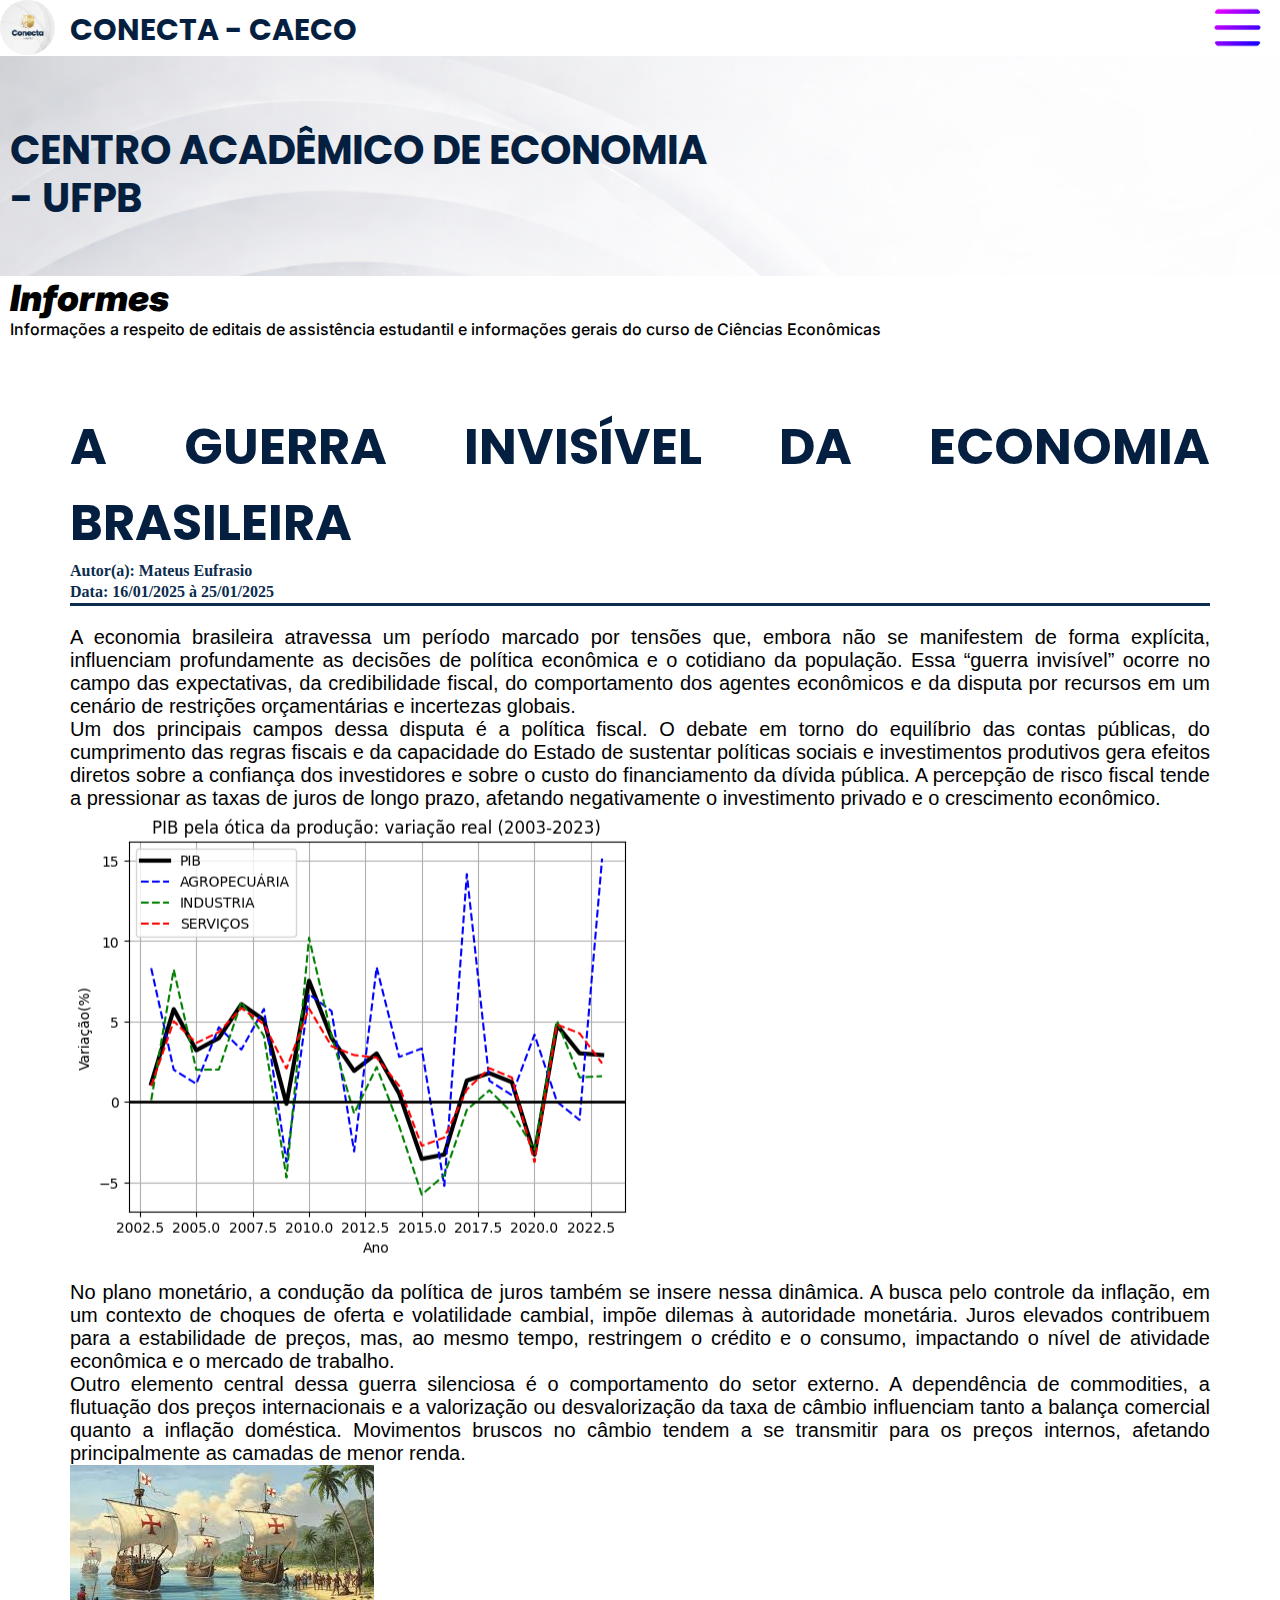
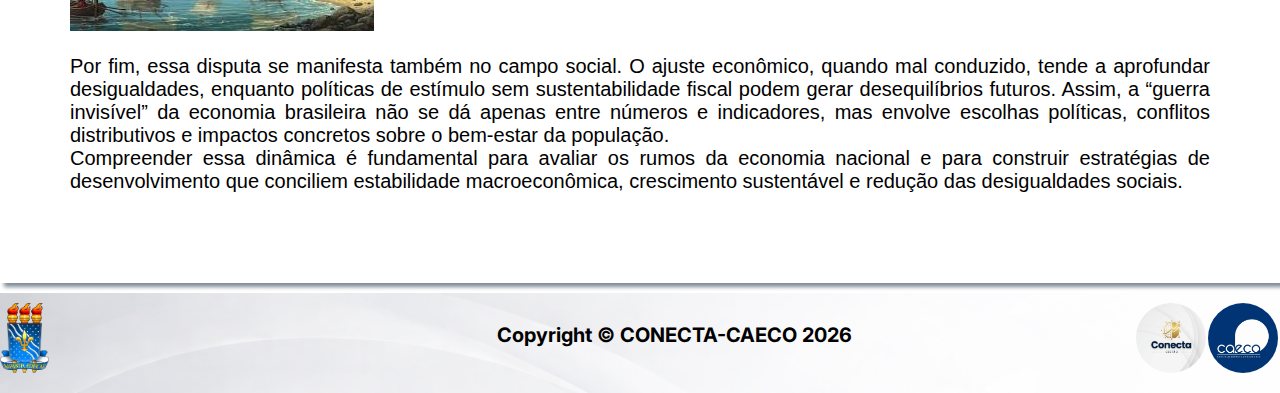
<file: HTML/template.html>
<!DOCTYPE html>
<html lang="pt-br">
<head>
    <meta charset="UTF-8">
    <meta name="viewport" content="width=device-width, initial-scale=1.0">
    <link rel="stylesheet" href="..\CSS\style.css">
    <link rel="stylesheet" href="https://unpkg.com/aos@next/dist/aos.css" />
    <title>Nome da página</title>
    <link rel="icon" type="image/png" href="imagens/Logo CAECO.jpg">
</head>
<body>
    <div class="top">
        <div id="menu">
            <img src="..\Imagens\Logo GESTÂO CONECTA.png">
            <h1>CONECTA - CAECO</h1>
            <aside>
                 <div id="icon-menu" onclick="abrirmenu()">
                    <img src="..\Imagens\barra_menu.png">
                </div><!--icon-menu-->

                <div id="barra-menu">
                    <ul>
                        <li><a href="..\index.html">Página Inicial</a></li>
                        <li><a href="..\noticias.html">Notícias</a></li>
                        <li><a href="..\transparencia.html">Transparência</a></li>
                        <li><a href="..\trabalhos.html">Análises</a></li>
                        <li><a href="..\denuncia.html">Denúncias</a></li>
                        <li><a href="..\loja.html">Loja</a></li>
                    </ul>
                </div><!--barra-menu-->
            </aside>
        </div>
        <div id="capa">
            <h1>CENTRO ACADÊMICO DE ECONOMIA - UFPB</h1>
        </div>

        <div class="texto">
            <h1>Informes</h1>
            <h3>Informações a respeito de editais de assistência estudantil e informações gerais do curso de Ciências Econômicas</h3>
            <div id="materia">
                <h2><span>A GUERRA INVISÍVEL DA ECONOMIA BRASILEIRA</span></h2>
                <h4>Autor(a): Mateus Eufrasio<br>
                Data: 16/01/2025 à 25/01/2025</h4>
                <p>A economia brasileira atravessa um período marcado por tensões que, embora não se manifestem de forma explícita, influenciam profundamente as decisões de política econômica e o cotidiano da população. Essa “guerra invisível” ocorre no campo das expectativas, da credibilidade fiscal, do comportamento dos agentes econômicos e da disputa por recursos em um cenário de restrições orçamentárias e incertezas globais.

<br>Um dos principais campos dessa disputa é a política fiscal. O debate em torno do equilíbrio das contas públicas, do cumprimento das regras fiscais e da capacidade do Estado de sustentar políticas sociais e investimentos produtivos gera efeitos diretos sobre a confiança dos investidores e sobre o custo do financiamento da dívida pública. A percepção de risco fiscal tende a pressionar as taxas de juros de longo prazo, afetando negativamente o investimento privado e o crescimento econômico.</p>

<img src="..\imagens_materias\Captura de tela 2025-11-06 154913.png">

<p>No plano monetário, a condução da política de juros também se insere nessa dinâmica. A busca pelo controle da inflação, em um contexto de choques de oferta e volatilidade cambial, impõe dilemas à autoridade monetária. Juros elevados contribuem para a estabilidade de preços, mas, ao mesmo tempo, restringem o crédito e o consumo, impactando o nível de atividade econômica e o mercado de trabalho.

<br>Outro elemento central dessa guerra silenciosa é o comportamento do setor externo. A dependência de commodities, a flutuação dos preços internacionais e a valorização ou desvalorização da taxa de câmbio influenciam tanto a balança comercial quanto a inflação doméstica. Movimentos bruscos no câmbio tendem a se transmitir para os preços internos, afetando principalmente as camadas de menor renda.</p>

<img src="..\imagens_materias\images.jfif">

<p>Por fim, essa disputa se manifesta também no campo social. O ajuste econômico, quando mal conduzido, tende a aprofundar desigualdades, enquanto políticas de estímulo sem sustentabilidade fiscal podem gerar desequilíbrios futuros. Assim, a “guerra invisível” da economia brasileira não se dá apenas entre números e indicadores, mas envolve escolhas políticas, conflitos distributivos e impactos concretos sobre o bem-estar da população.

<br>Compreender essa dinâmica é fundamental para avaliar os rumos da economia nacional e para construir estratégias de desenvolvimento que conciliem estabilidade macroeconômica, crescimento sustentável e redução das desigualdades sociais.</p>
                </p>
            </div>
            <div id="rodape">
                <img src="../Imagens/Brasão_UFPB.png">
                <h2>Copyright &copy; CONECTA-CAECO 2026</h2>
                <div id="logo-rodape">
                    <img src="../Imagens/Logo CAECO.jpg">
                    <img src="../Imagens/Logo GESTÂO CONECTA.png">
                </div>
            </div>
        </div>
        <script src="../JS/script.js"></script>
</body>
</html>
</file>
